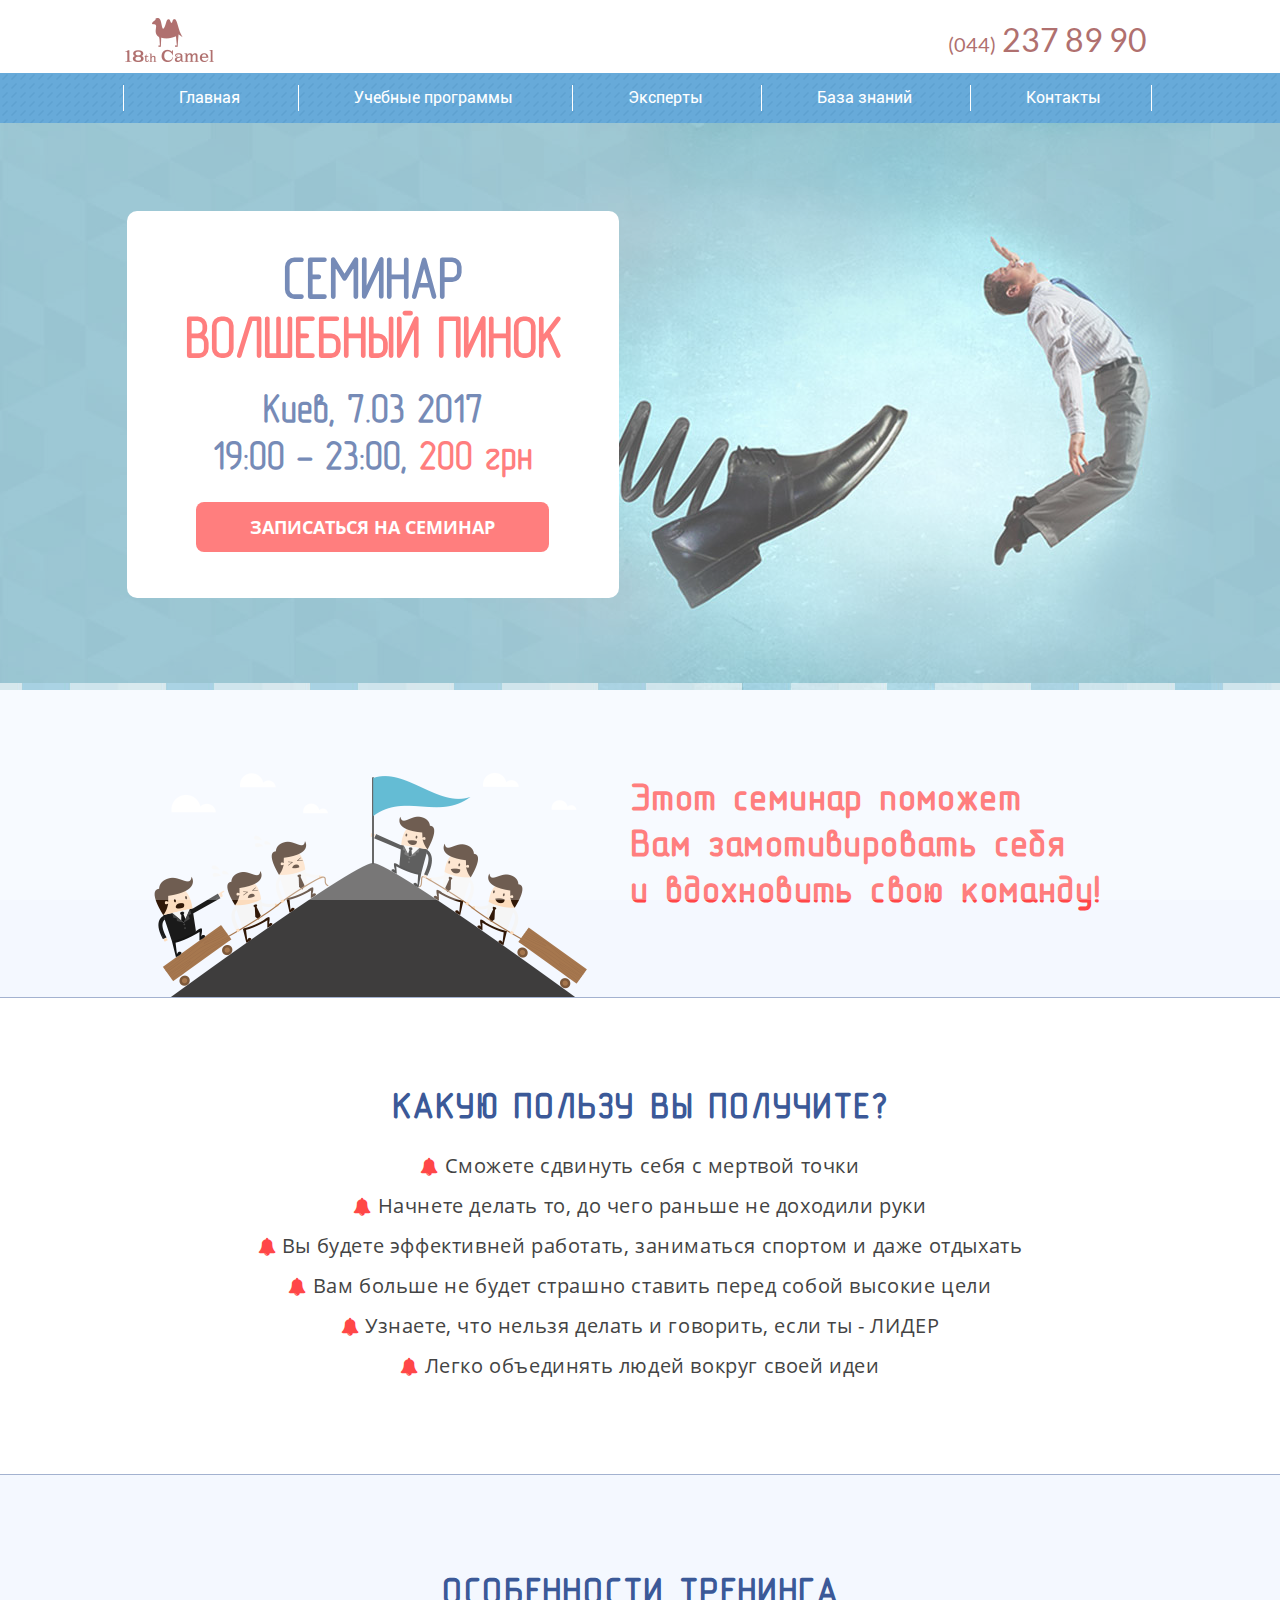
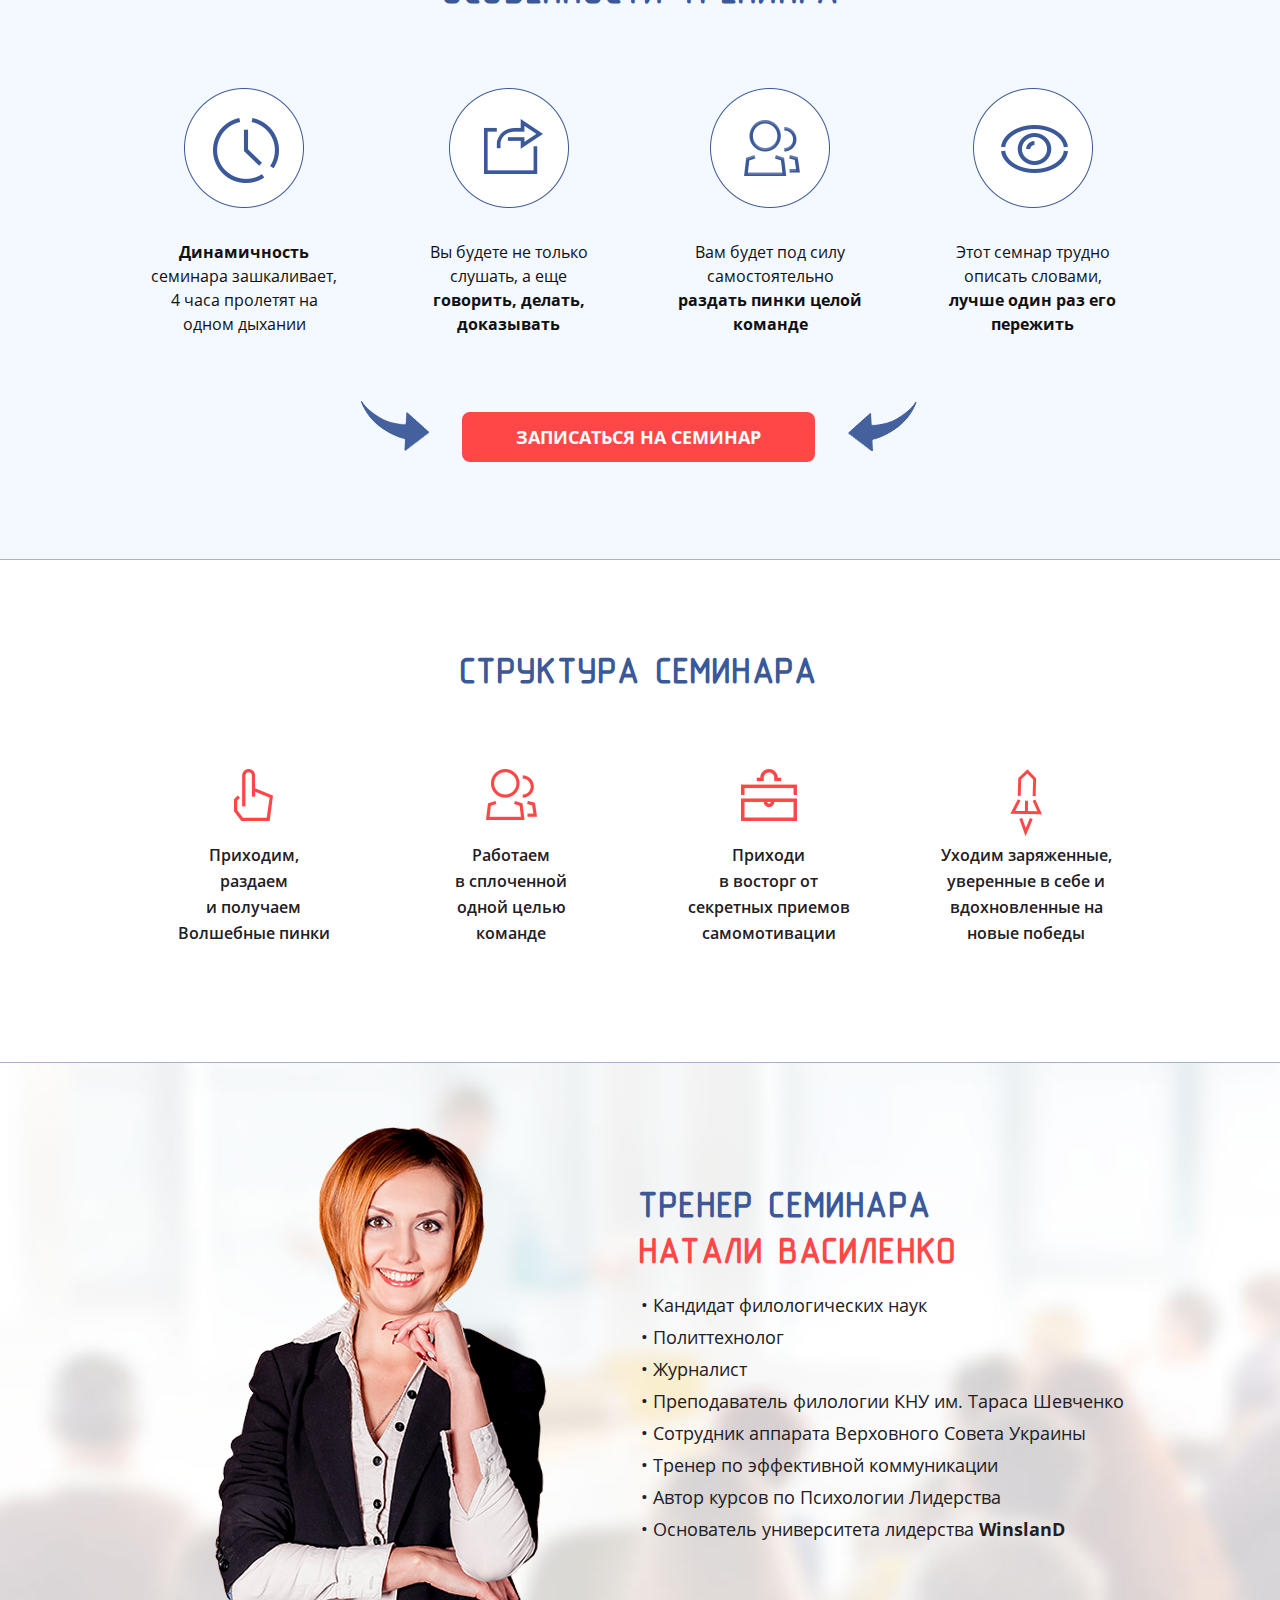
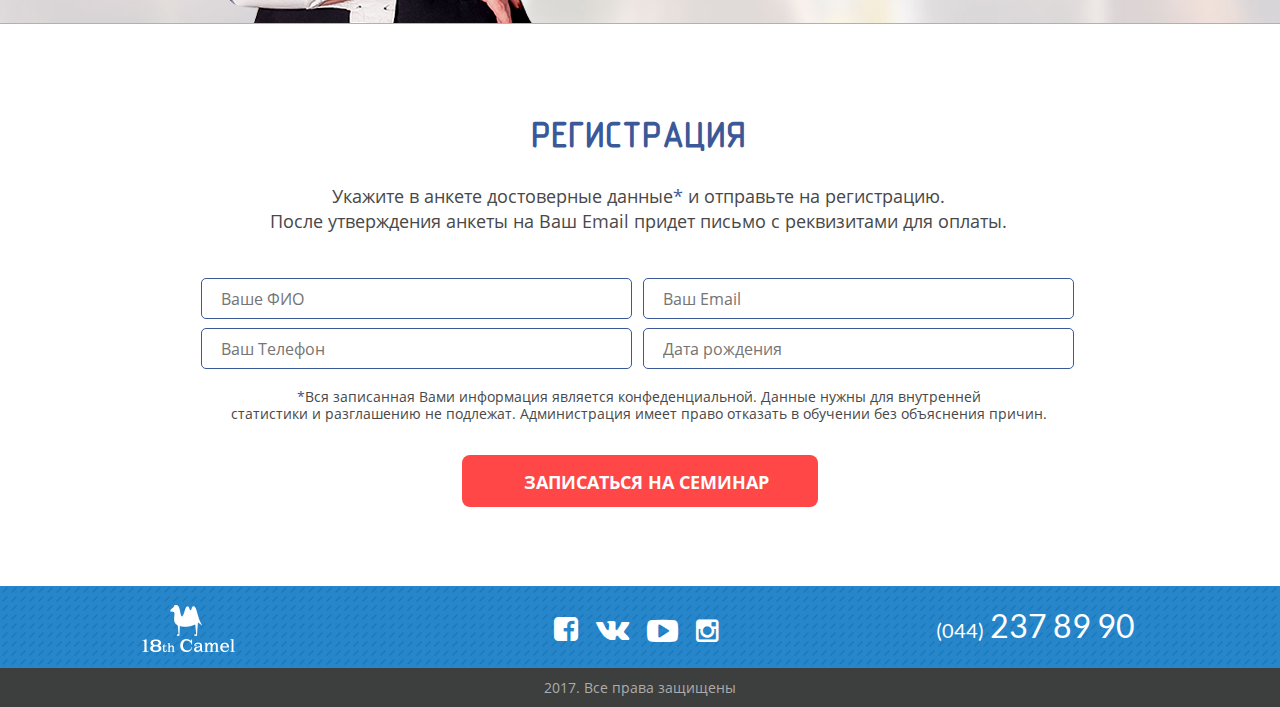
<file: index.html>
<!DOCTYPE html>
<html>
<head>
	<meta charset="utf-8" />
	<title>Заголовок</title>
	<meta http-equiv="X-UA-Compatible" content="IE=edge" />
	<meta name="viewport" content="width=device-width, initial-scale=1.0" />
	<link rel="shortcut icon" href="favicon.png" />
	<link rel="stylesheet" href="libs/bootstrap/bootstrap-grid.min.css" />
	<link rel="stylesheet" href="libs/font-awesome/css/font-awesome.min.css" />
	<link rel="stylesheet" href="libs/linea/styles.css" />
	<link rel="stylesheet" href="libs/magnific-popup/magnific-popup.css" />
	<link rel="stylesheet" href="libs/animate/animate.min.css" />
	<link rel="stylesheet" href="css/fonts.css" />
	<link rel="stylesheet" href="css/main.css" />
	<link rel="stylesheet" href="css/media.css" />
</head>
<body>
	
	<div class="loader">
		<div class="loader_inner"></div>
	</div>

	<header id="head">

		<div class="col-xs-2"><div class="row">
			<div class="logo"><a href="#"><img src="img/logo.png" alt="logo"></a></div>
		</div>
	</div>
	<div class="col-xs-10">
		<div class="row">
			<div class="phone"><span>(044)</span> 237 89 90</div>
		</div>
	</div>
</header>
<!-- header-end -->

<!-- section-navigation -->
<div class="hidden-xs col-sm-12">
	<div class="row">
		<section class="navigation">
			<nav class="main-nav">
				<ul>
					<li><a href="#head">Главная</a></li>
					<li><a href="#section1">Учебные программы</a></li>
					<li><a href="#section2">Эксперты</a></li>
					<li><a href="#section3">База знаний</a></li>
					<li><a href="#section4">Контакты</a></li>
				</ul>

			</nav>
		</section>
	</div>
</div>

<button class="toggle_mnu hidden-sm hidden-md hidden-lg">
	<span class="sandwich">
		<span class="sw-topper"></span>
		<span class="sw-bottom"></span>
		<span class="sw-footer"></span>
	</span>
</button>

<nav class="main-nav main-mnu hidden-mnu hidden-sm hidden-md hidden-lg">

	<ul>
		<li><a href="#head">Главная</a></li>
					<li><a href="#section1">Учебные программы</a></li>
					<li><a href="#section2">Эксперты</a></li>
					<li><a href="#section3">База знаний</a></li>
					<li><a href="#section4">Контакты</a></li>
	</ul>
</nav>

<!-- section-navigation-end -->

<!-- section-poster -->
<div class="col-xs-12 clearfix">
	<div class="row">
		<section class="poster">
			<div class="poster-wrap">
				<div class="col-xs-12">
					<div class="row">
						<div class="poster-item">
							<h1>Семинар <br/><span>Волшебный пинок</span></h1>
							<p>Киев, 7.03 2017</p>
							<p>19:00 - 23:00, <span>200 грн</span></p>
							<div class="btn"><a href="#section4" class="poster-btn">Записаться на семинар</a></div>

						</div>
					</div>
				</div>
			</div>
		</section>
	</div>
</div>
<!-- section-poster-end -->

<!-- section-team-motivate -->

<div class="col-xs-12">
	<div class="row">
		<section class="team-motivate">
			<div class="col-xs-12 col-sm-6">
				<div class="row">
					<div class="motivate-img">
						<img src="img/team.png" alt="team">
					</div>

				</div>
			</div>
			<div class="col-xs-12 col-sm-6">
				<div class="row">
					<div class="motivate-text">Этот семинар поможет <br/>Вам замотивировать себя<br/> и вдохновить свою команду!</div>
				</div>
			</div>
		</section>
	</div>
</div>

<!-- section-team-motivate-end -->

<!-- section-benefits -->

<div class="col-xs-12">
	<div class="row">
		<section id="section3" class="benefits">
			<h2>Какую пользу вы получите?</h2>
			<p><span><i class="fa fa-bell" aria-hidden="true"></i> </span>Сможете сдвинуть себя с мертвой точки</p>
			<p><span><i class="fa fa-bell" aria-hidden="true"></i> </span>Начнете делать то, до чего раньше не доходили руки</p>
			<p><span><i class="fa fa-bell" aria-hidden="true"></i> </span>Вы будете эффективней работать, заниматься спортом и даже отдыхать</p>
			<p><span><i class="fa fa-bell" aria-hidden="true"></i> </span>Вам больше не будет страшно ставить перед собой высокие цели</p>
			<p><span><i class="fa fa-bell" aria-hidden="true"></i> </span>Узнаете, что нельзя делать и говорить, если ты - ЛИДЕР</p>
			<p><span><i class="fa fa-bell" aria-hidden="true"></i> </span>Легко объединять людей вокруг своей идеи</p>
		</section>
	</div>
</div>
<!-- section-benefits-end -->

<!-- section-features -->

<div class="col-xs-12">
	<div class="row">
		<section id="section1" class="features">
			<h2>Особенности тренинга</h2>
			<div class="features-wrap">
				<div class="col-xs-12 col-sm-3">

					<div class="feature-item item1">
						<div class="feature-img img-feature1"></div>
						<div class="feature-descr"><span>Динамичность </span>семинара зашкаливает, 4 часа пролетят на одном дыхании</div>
					</div>


				</div>

				<div class="col-xs-12 col-sm-3">

					<div class="feature-item item2">
						<div class="feature-img img-feature2"></div>
						<div class="feature-descr">Вы будете не только слушать, а еще <span>говорить, делать, доказывать</span></div>
					</div>

					
				</div>

				<div class="col-xs-12 col-sm-3">
					
					<div class="feature-item item3">
						<div class="feature-img img-feature3"></div>
						<div class="feature-descr">Вам будет под силу самостоятельно <span>раздать пинки целой команде</span></div>
					</div>

					
				</div>

				<div class="col-xs-12 col-sm-3">

					<div class="feature-item item4">
						<div class="feature-img img-feature4"></div>
						<div class="feature-descr">Этот семнар трудно описать словами, <span>лучше один раз его пережить</span></div>
					</div>

					
				</div>
			</div>
			<div class="btn"><div class="arrow prev"></div>
			<a href="#section4" class="feature-btn poster-btn">Записаться на семинар</a>
			<div class="arrow next"></div>
		</div>
	</section>
</div>
</div>
<!-- section-features-end -->

<!-- section-structure -->

<div class="col-xs-12">
	<div class="row">
		<section class="structure">
			<h2>Структура семинара</h2>
			<div class="structure-wrap">

				<div class="col-xs-6 col-sm-3">
				<div class="row">
					<div class="structure-item">
						<div class="structure-img"></div>
						<div class="structure-descr"><p>Приходим, <br/>раздаем<br/> и получаем Волшебные пинки</p></div>
					</div>
				</div>
					
				</div>

				<div class="col-xs-6 col-sm-3">
				<div class="row">
					<div class="structure-item">
						<div class="structure-img2"></div>
						<div class="structure-descr"><p>Работаем <br/> в сплоченной<br/> одной целью команде</p></div>
					</div>
				</div>
					
				</div>

				<div class="col-xs-6 col-sm-3">
				<div class="row">
					<div class="structure-item">
						<div class="structure-img3"></div>
						<div class="structure-descr"><p>Приходи<br/> в восторг от секретных приемов самомотивации</p></div>
					</div>
				</div>
					
				</div>

				<div class="col-xs-6 col-sm-3">
				<div class="row">
					<div class="structure-item">
						<div class="structure-img4"></div>
						<div class="structure-descr"><p>Уходим заряженные, уверенные в себе и вдохновленные на новые победы</p></div>
					</div>
				</div>
					
				</div>
			</div>
		</section>
	</div>
</div>

<!-- section-structure-end -->

<!-- section-coach -->

<div class="col-xs-12">
	<div class="row">
		<section id="section2" class="coach">
				<div class="coach-wrap">
					<div class="hidden-xs col-sm-6">
						<div class="coach-img"><img src="img/coach.png" alt="coach"></div>
					</div>
					<div class="col-xs-12 col-sm-6">
					
						<h2>Тренер семинара <br/><span>Натали Василенко</span></h2>
						<ul>
							<li>• Кандидат филологических наук</li>
							<li>• Политтехнолог</li>
							<li>• Журналист</li>
							<li>• Преподаватель филологии КНУ им. Тараса Шевченко</li>
							<li>• Сотрудник аппарата Верховного Совета Украины</li>
							<li>• Тренер по эффективной коммуникации</li>
							<li>• Автор курсов по Психологии Лидерства</li>
							<li>• Основатель университета лидерства <span>WinslanD</span></li>
						</ul>
						
					</div>
				</div>	
		</section>
	</div>
</div>

<!-- section-coach-end -->


<!-- section-registration -->
<div class="col-xs-12">
	<div class="row">
		<sectiion id="section4" class="registration">
		<h2>Регистрация</h2>
		<p>Укажите в анкете достоверные данные<span>* </span>и отправьте на регистрацию.</p>
		<p>После утверждения анкеты на Ваш Email придет письмо с реквизитами для оплаты.</p>
		<div class="registration-wrap">
			<form action="mail.php"  method="post" id="callback_form">
				<!-- Hidden Required Fields -->
			<input type="hidden" name="project_name" value="Волшебный пинок">
			<input type="hidden" name="admin_email" value="admin@18camel.com">
			<input type="hidden" name="form_subject" value="Регистрация с сайта">

				<div class="col-xs-12 col-sm-6">
					<div class="row">
						<input required="required" name="name" class="name" placeholder="Ваше ФИО" id="user_name" title="Введите Имя и Фамилию" pattern="^[a-zA-ZА-Яа-яЁёіІїЇ\s]{3,45}" type="text">
					</div>
				</div>
				<div class="col-xs-12 col-sm-6">
					<div class="row">
						<input required="required" name="email" class="email"  placeholder="Ваш Email" id="user_email" title="email" pattern="\S+@[a-z.]+" type="email">
					</div>
				</div>
				<div class="col-xs-12 col-sm-6">
					<div class="row">
						<input required="required" name="user_phone" class="user-phone" placeholder="Ваш Телефон" id="user_phone" title="Телефон в международном формате +380хххххххxx" pattern="^[+]\d{12}$" type="text">
					</div>
				</div>
				<div class="col-xs-12 col-sm-6">
					<div class="row">
					<input required="required" name="birthday" class="birthday" placeholder="Дата pождения" id="user_birthday" title="Введите дату  дд.мм.гггг" pattern="^\d{2}.\d{2}.\d{4}$" type="text">
					</div>
				</div>
				<p class="p-form"><span>*</span>Вся записанная Вами информация является конфеденциальной. Данные нужны для внутренней <br/>статистики и разглашению не подлежат. Администрация имеет право отказать в обучении без объяснения причин.</p>
				<input type="submit" class="btn-feedback" value="Записаться на семинар" />
			</form>
		</div>
		</sectiion>
	</div>
</div>
<!-- section-registration-end -->


<footer>
<div class="col-xs-12">
	<div class="row">
		<div class="footer-top">
			<div class="footer-top-wrap">
				<div class="col-xs-12 col-sm-4">
				<div class="row">
					<div class="logo-bottom"><a href="#"><img src="img/logo-bottom.png" alt="logo"></a></div>
				</div>
			</div>
			<div class="col-xs-12 col-sm-4">
				<div class="row">
					<div class="social">
						<div class="fb social-item"><a href="#"><i class="fa fa-facebook-square" aria-hidden="true"></i></a></div>
						<div class="vk social-item"><a href="#"><i class="fa fa-vk" aria-hidden="true"></i></a></div>
						<div class="yt social-item"><a href="#"><i class="fa fa-youtube-play" aria-hidden="true"></i></a></div>
						<div class="ig social-item"><a href="#"><i class="fa fa-instagram" aria-hidden="true"></i></a></div>
					</div>
				</div>
			</div>
			<div class="col-xs-12 col-sm-4">
				<div class="row">
					<div class="phone"><span>(044)</span> 237 89 90</div>
				</div>
			</div>
			</div>
		</div>
	</div>
</div>
<div class="col-xs-12">
	<div class="row">
		<div class="footer-bottom-copy">2017. Все права защищены</div>
	</div>
</div>
</footer>

<div class="hidden"></div>
	<!--[if lt IE 9]>
	<script src="libs/html5shiv/es5-shim.min.js"></script>
	<script src="libs/html5shiv/html5shiv.min.js"></script>
	<script src="libs/html5shiv/html5shiv-printshiv.min.js"></script>
	<script src="libs/respond/respond.min.js"></script>
	<![endif]-->
	<script src="libs/jquery/jquery-2.1.3.min.js"></script>
	<script src="libs/parallax/parallax.min.js"></script>
	<script src="libs/magnific-popup/jquery.magnific-popup.min.js"></script>
	<script src="libs/mixitup/mixitup.min.js"></script>
	<script src="libs/pagescroll2id/PageScroll2id.min.js"></script>
	<script src="libs/waypoints/waypoints.min.js"></script>
	<script src="libs/animate/animate-css.js"></script>
	<script src="libs/jqBootstrapValidation/jqBootstrapValidation.js"></script>
	<script src="js/common.js"></script>
	<!-- Yandex.Metrika counter --><!-- /Yandex.Metrika counter -->
	<!-- Google Analytics counter --><!-- /Google Analytics counter -->
</body>
</html>
</file>
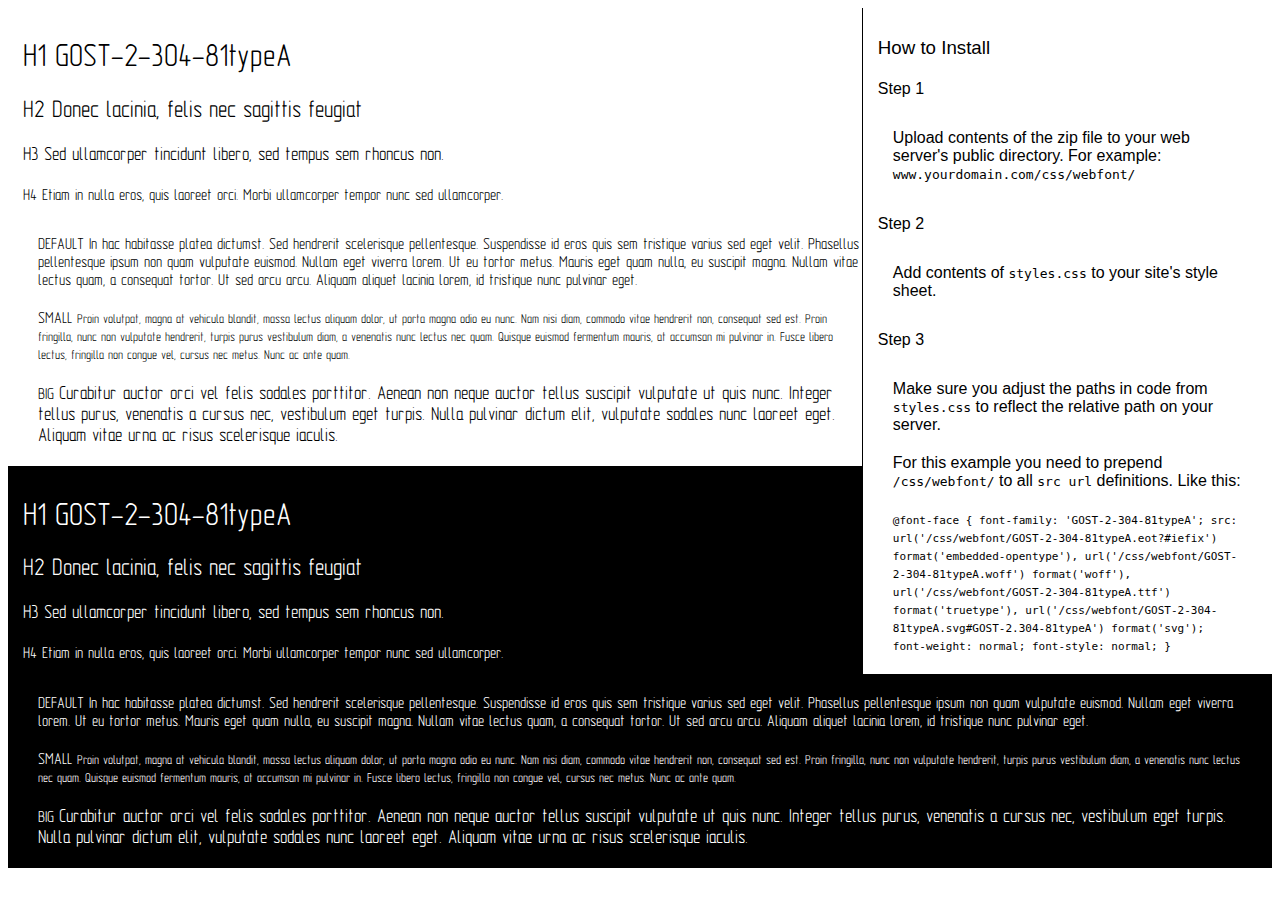
<file: fonts/GOST-2-304-81typeA/preview.html>
<!DOCTYPE html>
<html>
<head>
<title>
GOST-2-304-81typeA
 - Web font preview
</title>
<style type='text/css'>

@font-face {
  font-family: 'GOST-2-304-81typeA';
  src: url('GOST-2-304-81typeA.eot?#iefix') format('embedded-opentype'),  url('GOST-2-304-81typeA.woff') format('woff'), url('GOST-2-304-81typeA.ttf')  format('truetype'), url('GOST-2-304-81typeA.svg#GOST-2.304-81typeA') format('svg');
  font-weight: normal;
  font-style: normal;
}

body { font-family: 'GOST-2-304-81typeA' !important; }
h1, h2, h3, h4 { font-weight: normal; }
.reg { color:black; background:white; }
.inverse { color:white; background:black; }
div { padding: 10px 15px; }
.right { background:white; width:30%; float: right; font-family: sans-serif; border: 1px solid black; border-width: 0 0 1px 1px;}
</style>
</head>
<body>
<div class='right'>
<h3>How to Install</h3>
<h4>Step 1</h4>
<div>
Upload contents of the zip file to your web server's public directory. For example:
<code>www.yourdomain.com/css/webfont/</code>
</div>
<h4>Step 2</h4>
<div>
Add contents of
<code>styles.css</code>
to your site's style sheet.
</div>
<h4>Step 3</h4>
<div>
Make sure you adjust the paths in code from
<code>styles.css</code>
to reflect the relative path on your server.
</div>
<div>
For this example you need to prepend
<code>/css/webfont/</code>
to all
<code>src url</code>
definitions. Like this:
</div>
<div>
<code style='font-size:11px;'>@font-face {
  font-family: 'GOST-2-304-81typeA';
  src: url('/css/webfont/GOST-2-304-81typeA.eot?#iefix') format('embedded-opentype'),  url('/css/webfont/GOST-2-304-81typeA.woff') format('woff'), url('/css/webfont/GOST-2-304-81typeA.ttf')  format('truetype'), url('/css/webfont/GOST-2-304-81typeA.svg#GOST-2.304-81typeA') format('svg');
  font-weight: normal;
  font-style: normal;
}</code>
</div>
</div>
<div class='reg'>
<h1>
H1
GOST-2-304-81typeA
</h1>
<h2>
H2
Donec lacinia, felis nec sagittis feugiat
</h2>
<h3>
H3
Sed ullamcorper tincidunt libero, sed tempus sem rhoncus non.
</h3>
<h4>
H4
Etiam in nulla eros, quis laoreet orci. Morbi ullamcorper tempor nunc sed ullamcorper.
</h4>
<div>
DEFAULT
In hac habitasse platea dictumst. Sed hendrerit scelerisque pellentesque. Suspendisse id eros quis sem tristique varius sed eget velit. Phasellus pellentesque ipsum non quam vulputate euismod. Nullam eget viverra lorem. Ut eu tortor metus. Mauris eget quam nulla, eu suscipit magna. Nullam vitae lectus quam, a consequat tortor. Ut sed arcu arcu. Aliquam aliquet lacinia lorem, id tristique nunc pulvinar eget.
</div>
<div>
SMALL
<small>
Proin volutpat, magna at vehicula blandit, massa lectus aliquam dolor, ut porta magna odio eu nunc. Nam nisi diam, commodo vitae hendrerit non, consequat sed est. Proin fringilla, nunc non vulputate hendrerit, turpis purus vestibulum diam, a venenatis nunc lectus nec quam. Quisque euismod fermentum mauris, at accumsan mi pulvinar in. Fusce libero lectus, fringilla non congue vel, cursus nec metus. Nunc ac ante quam.
</small>
</div>
<div>
BIG
<big>
Curabitur auctor orci vel felis sodales porttitor. Aenean non neque auctor tellus suscipit vulputate ut quis nunc. Integer tellus purus, venenatis a cursus nec, vestibulum eget turpis. Nulla pulvinar dictum elit, vulputate sodales nunc laoreet eget. Aliquam vitae urna ac risus scelerisque iaculis.
</big>
</div>

</div>
<div class='inverse'>
<h1>
H1
GOST-2-304-81typeA
</h1>
<h2>
H2
Donec lacinia, felis nec sagittis feugiat
</h2>
<h3>
H3
Sed ullamcorper tincidunt libero, sed tempus sem rhoncus non.
</h3>
<h4>
H4
Etiam in nulla eros, quis laoreet orci. Morbi ullamcorper tempor nunc sed ullamcorper.
</h4>
<div>
DEFAULT
In hac habitasse platea dictumst. Sed hendrerit scelerisque pellentesque. Suspendisse id eros quis sem tristique varius sed eget velit. Phasellus pellentesque ipsum non quam vulputate euismod. Nullam eget viverra lorem. Ut eu tortor metus. Mauris eget quam nulla, eu suscipit magna. Nullam vitae lectus quam, a consequat tortor. Ut sed arcu arcu. Aliquam aliquet lacinia lorem, id tristique nunc pulvinar eget.
</div>
<div>
SMALL
<small>
Proin volutpat, magna at vehicula blandit, massa lectus aliquam dolor, ut porta magna odio eu nunc. Nam nisi diam, commodo vitae hendrerit non, consequat sed est. Proin fringilla, nunc non vulputate hendrerit, turpis purus vestibulum diam, a venenatis nunc lectus nec quam. Quisque euismod fermentum mauris, at accumsan mi pulvinar in. Fusce libero lectus, fringilla non congue vel, cursus nec metus. Nunc ac ante quam.
</small>
</div>
<div>
BIG
<big>
Curabitur auctor orci vel felis sodales porttitor. Aenean non neque auctor tellus suscipit vulputate ut quis nunc. Integer tellus purus, venenatis a cursus nec, vestibulum eget turpis. Nulla pulvinar dictum elit, vulputate sodales nunc laoreet eget. Aliquam vitae urna ac risus scelerisque iaculis.
</big>
</div>

</div>
</body>
</html>
</file>
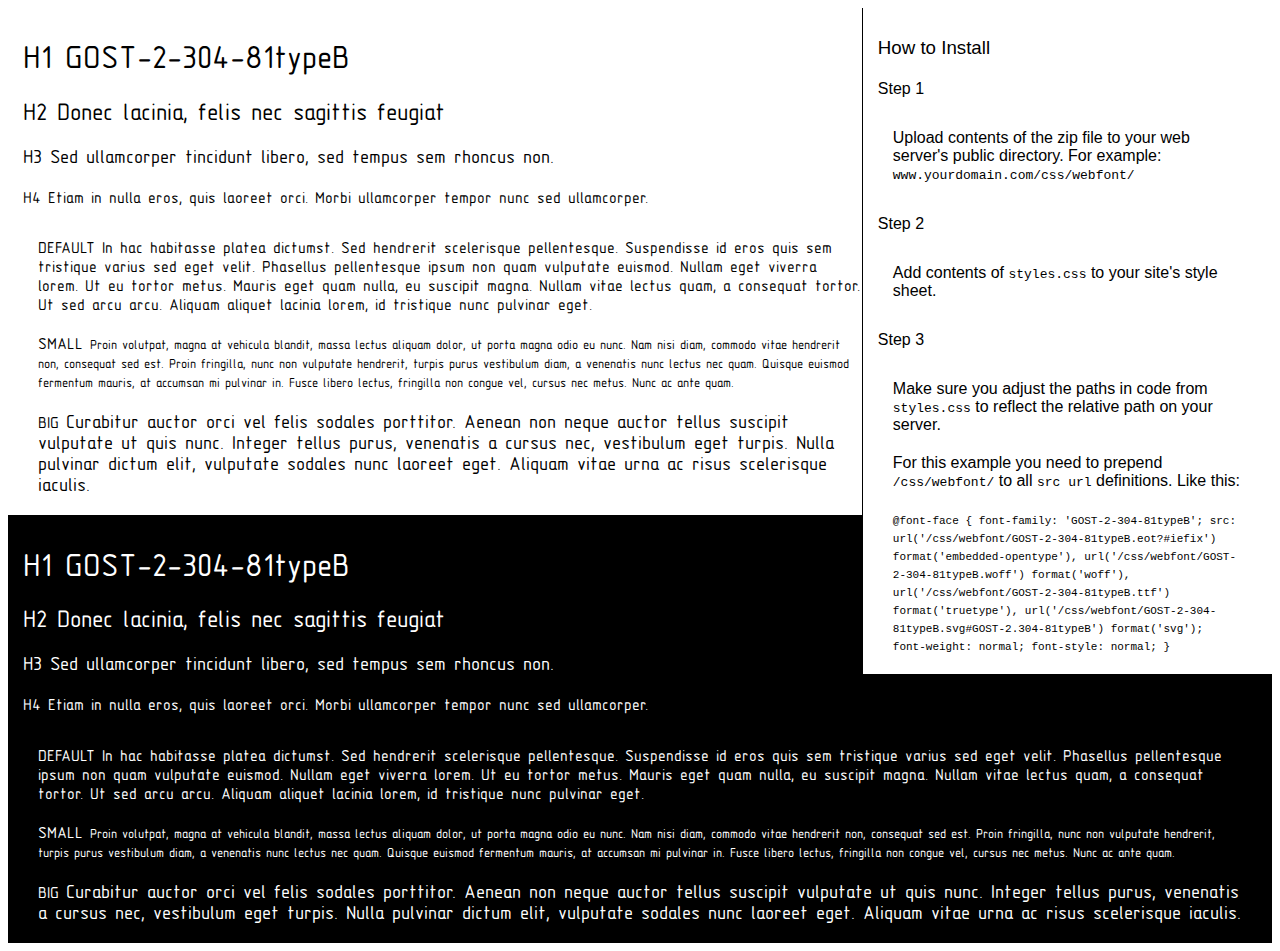
<file: fonts/GOST-2-304-81typeB/preview.html>
<!DOCTYPE html>
<html>
<head>
<title>
GOST-2-304-81typeB
 - Web font preview
</title>
<style type='text/css'>

@font-face {
  font-family: 'GOST-2-304-81typeB';
  src: url('GOST-2-304-81typeB.eot?#iefix') format('embedded-opentype'),  url('GOST-2-304-81typeB.woff') format('woff'), url('GOST-2-304-81typeB.ttf')  format('truetype'), url('GOST-2-304-81typeB.svg#GOST-2.304-81typeB') format('svg');
  font-weight: normal;
  font-style: normal;
}

body { font-family: 'GOST-2-304-81typeB' !important; }
h1, h2, h3, h4 { font-weight: normal; }
.reg { color:black; background:white; }
.inverse { color:white; background:black; }
div { padding: 10px 15px; }
.right { background:white; width:30%; float: right; font-family: sans-serif; border: 1px solid black; border-width: 0 0 1px 1px;}
</style>
</head>
<body>
<div class='right'>
<h3>How to Install</h3>
<h4>Step 1</h4>
<div>
Upload contents of the zip file to your web server's public directory. For example:
<code>www.yourdomain.com/css/webfont/</code>
</div>
<h4>Step 2</h4>
<div>
Add contents of
<code>styles.css</code>
to your site's style sheet.
</div>
<h4>Step 3</h4>
<div>
Make sure you adjust the paths in code from
<code>styles.css</code>
to reflect the relative path on your server.
</div>
<div>
For this example you need to prepend
<code>/css/webfont/</code>
to all
<code>src url</code>
definitions. Like this:
</div>
<div>
<code style='font-size:11px;'>@font-face {
  font-family: 'GOST-2-304-81typeB';
  src: url('/css/webfont/GOST-2-304-81typeB.eot?#iefix') format('embedded-opentype'),  url('/css/webfont/GOST-2-304-81typeB.woff') format('woff'), url('/css/webfont/GOST-2-304-81typeB.ttf')  format('truetype'), url('/css/webfont/GOST-2-304-81typeB.svg#GOST-2.304-81typeB') format('svg');
  font-weight: normal;
  font-style: normal;
}</code>
</div>
</div>
<div class='reg'>
<h1>
H1
GOST-2-304-81typeB
</h1>
<h2>
H2
Donec lacinia, felis nec sagittis feugiat
</h2>
<h3>
H3
Sed ullamcorper tincidunt libero, sed tempus sem rhoncus non.
</h3>
<h4>
H4
Etiam in nulla eros, quis laoreet orci. Morbi ullamcorper tempor nunc sed ullamcorper.
</h4>
<div>
DEFAULT
In hac habitasse platea dictumst. Sed hendrerit scelerisque pellentesque. Suspendisse id eros quis sem tristique varius sed eget velit. Phasellus pellentesque ipsum non quam vulputate euismod. Nullam eget viverra lorem. Ut eu tortor metus. Mauris eget quam nulla, eu suscipit magna. Nullam vitae lectus quam, a consequat tortor. Ut sed arcu arcu. Aliquam aliquet lacinia lorem, id tristique nunc pulvinar eget.
</div>
<div>
SMALL
<small>
Proin volutpat, magna at vehicula blandit, massa lectus aliquam dolor, ut porta magna odio eu nunc. Nam nisi diam, commodo vitae hendrerit non, consequat sed est. Proin fringilla, nunc non vulputate hendrerit, turpis purus vestibulum diam, a venenatis nunc lectus nec quam. Quisque euismod fermentum mauris, at accumsan mi pulvinar in. Fusce libero lectus, fringilla non congue vel, cursus nec metus. Nunc ac ante quam.
</small>
</div>
<div>
BIG
<big>
Curabitur auctor orci vel felis sodales porttitor. Aenean non neque auctor tellus suscipit vulputate ut quis nunc. Integer tellus purus, venenatis a cursus nec, vestibulum eget turpis. Nulla pulvinar dictum elit, vulputate sodales nunc laoreet eget. Aliquam vitae urna ac risus scelerisque iaculis.
</big>
</div>

</div>
<div class='inverse'>
<h1>
H1
GOST-2-304-81typeB
</h1>
<h2>
H2
Donec lacinia, felis nec sagittis feugiat
</h2>
<h3>
H3
Sed ullamcorper tincidunt libero, sed tempus sem rhoncus non.
</h3>
<h4>
H4
Etiam in nulla eros, quis laoreet orci. Morbi ullamcorper tempor nunc sed ullamcorper.
</h4>
<div>
DEFAULT
In hac habitasse platea dictumst. Sed hendrerit scelerisque pellentesque. Suspendisse id eros quis sem tristique varius sed eget velit. Phasellus pellentesque ipsum non quam vulputate euismod. Nullam eget viverra lorem. Ut eu tortor metus. Mauris eget quam nulla, eu suscipit magna. Nullam vitae lectus quam, a consequat tortor. Ut sed arcu arcu. Aliquam aliquet lacinia lorem, id tristique nunc pulvinar eget.
</div>
<div>
SMALL
<small>
Proin volutpat, magna at vehicula blandit, massa lectus aliquam dolor, ut porta magna odio eu nunc. Nam nisi diam, commodo vitae hendrerit non, consequat sed est. Proin fringilla, nunc non vulputate hendrerit, turpis purus vestibulum diam, a venenatis nunc lectus nec quam. Quisque euismod fermentum mauris, at accumsan mi pulvinar in. Fusce libero lectus, fringilla non congue vel, cursus nec metus. Nunc ac ante quam.
</small>
</div>
<div>
BIG
<big>
Curabitur auctor orci vel felis sodales porttitor. Aenean non neque auctor tellus suscipit vulputate ut quis nunc. Integer tellus purus, venenatis a cursus nec, vestibulum eget turpis. Nulla pulvinar dictum elit, vulputate sodales nunc laoreet eget. Aliquam vitae urna ac risus scelerisque iaculis.
</big>
</div>

</div>
</body>
</html>
</file>
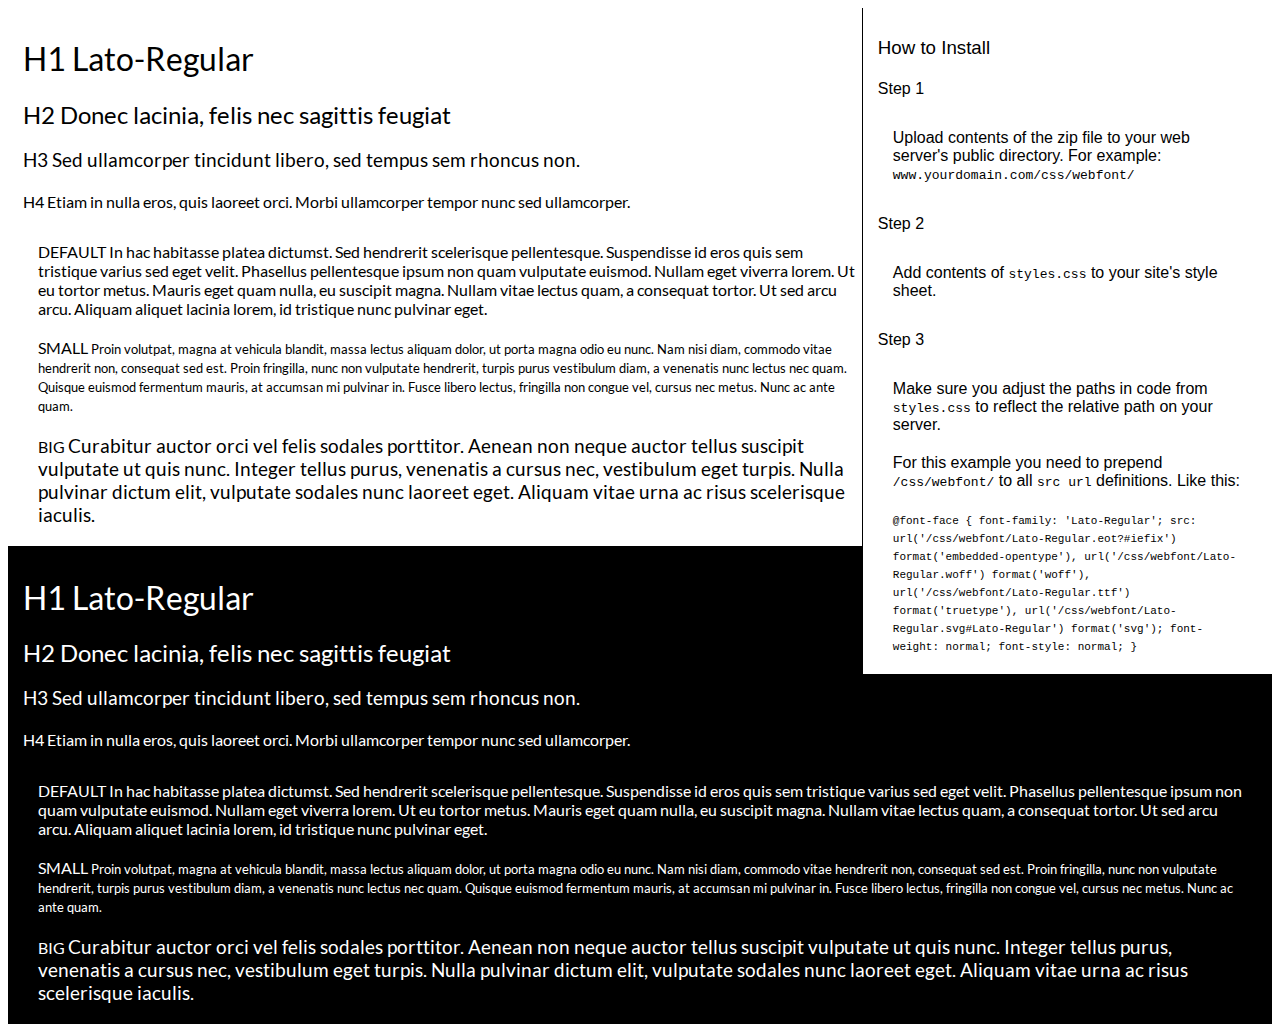
<file: fonts/Lato-Regular/preview.html>
<!DOCTYPE html>
<html>
<head>
<title>
Lato-Regular
 - Web font preview
</title>
<style type='text/css'>

@font-face {
  font-family: 'Lato-Regular';
  src: url('Lato-Regular.eot?#iefix') format('embedded-opentype'),  url('Lato-Regular.woff') format('woff'), url('Lato-Regular.ttf')  format('truetype'), url('Lato-Regular.svg#Lato-Regular') format('svg');
  font-weight: normal;
  font-style: normal;
}

body { font-family: 'Lato-Regular' !important; }
h1, h2, h3, h4 { font-weight: normal; }
.reg { color:black; background:white; }
.inverse { color:white; background:black; }
div { padding: 10px 15px; }
.right { background:white; width:30%; float: right; font-family: sans-serif; border: 1px solid black; border-width: 0 0 1px 1px;}
</style>
</head>
<body>
<div class='right'>
<h3>How to Install</h3>
<h4>Step 1</h4>
<div>
Upload contents of the zip file to your web server's public directory. For example:
<code>www.yourdomain.com/css/webfont/</code>
</div>
<h4>Step 2</h4>
<div>
Add contents of
<code>styles.css</code>
to your site's style sheet.
</div>
<h4>Step 3</h4>
<div>
Make sure you adjust the paths in code from
<code>styles.css</code>
to reflect the relative path on your server.
</div>
<div>
For this example you need to prepend
<code>/css/webfont/</code>
to all
<code>src url</code>
definitions. Like this:
</div>
<div>
<code style='font-size:11px;'>@font-face {
  font-family: 'Lato-Regular';
  src: url('/css/webfont/Lato-Regular.eot?#iefix') format('embedded-opentype'),  url('/css/webfont/Lato-Regular.woff') format('woff'), url('/css/webfont/Lato-Regular.ttf')  format('truetype'), url('/css/webfont/Lato-Regular.svg#Lato-Regular') format('svg');
  font-weight: normal;
  font-style: normal;
}</code>
</div>
</div>
<div class='reg'>
<h1>
H1
Lato-Regular
</h1>
<h2>
H2
Donec lacinia, felis nec sagittis feugiat
</h2>
<h3>
H3
Sed ullamcorper tincidunt libero, sed tempus sem rhoncus non.
</h3>
<h4>
H4
Etiam in nulla eros, quis laoreet orci. Morbi ullamcorper tempor nunc sed ullamcorper.
</h4>
<div>
DEFAULT
In hac habitasse platea dictumst. Sed hendrerit scelerisque pellentesque. Suspendisse id eros quis sem tristique varius sed eget velit. Phasellus pellentesque ipsum non quam vulputate euismod. Nullam eget viverra lorem. Ut eu tortor metus. Mauris eget quam nulla, eu suscipit magna. Nullam vitae lectus quam, a consequat tortor. Ut sed arcu arcu. Aliquam aliquet lacinia lorem, id tristique nunc pulvinar eget.
</div>
<div>
SMALL
<small>
Proin volutpat, magna at vehicula blandit, massa lectus aliquam dolor, ut porta magna odio eu nunc. Nam nisi diam, commodo vitae hendrerit non, consequat sed est. Proin fringilla, nunc non vulputate hendrerit, turpis purus vestibulum diam, a venenatis nunc lectus nec quam. Quisque euismod fermentum mauris, at accumsan mi pulvinar in. Fusce libero lectus, fringilla non congue vel, cursus nec metus. Nunc ac ante quam.
</small>
</div>
<div>
BIG
<big>
Curabitur auctor orci vel felis sodales porttitor. Aenean non neque auctor tellus suscipit vulputate ut quis nunc. Integer tellus purus, venenatis a cursus nec, vestibulum eget turpis. Nulla pulvinar dictum elit, vulputate sodales nunc laoreet eget. Aliquam vitae urna ac risus scelerisque iaculis.
</big>
</div>

</div>
<div class='inverse'>
<h1>
H1
Lato-Regular
</h1>
<h2>
H2
Donec lacinia, felis nec sagittis feugiat
</h2>
<h3>
H3
Sed ullamcorper tincidunt libero, sed tempus sem rhoncus non.
</h3>
<h4>
H4
Etiam in nulla eros, quis laoreet orci. Morbi ullamcorper tempor nunc sed ullamcorper.
</h4>
<div>
DEFAULT
In hac habitasse platea dictumst. Sed hendrerit scelerisque pellentesque. Suspendisse id eros quis sem tristique varius sed eget velit. Phasellus pellentesque ipsum non quam vulputate euismod. Nullam eget viverra lorem. Ut eu tortor metus. Mauris eget quam nulla, eu suscipit magna. Nullam vitae lectus quam, a consequat tortor. Ut sed arcu arcu. Aliquam aliquet lacinia lorem, id tristique nunc pulvinar eget.
</div>
<div>
SMALL
<small>
Proin volutpat, magna at vehicula blandit, massa lectus aliquam dolor, ut porta magna odio eu nunc. Nam nisi diam, commodo vitae hendrerit non, consequat sed est. Proin fringilla, nunc non vulputate hendrerit, turpis purus vestibulum diam, a venenatis nunc lectus nec quam. Quisque euismod fermentum mauris, at accumsan mi pulvinar in. Fusce libero lectus, fringilla non congue vel, cursus nec metus. Nunc ac ante quam.
</small>
</div>
<div>
BIG
<big>
Curabitur auctor orci vel felis sodales porttitor. Aenean non neque auctor tellus suscipit vulputate ut quis nunc. Integer tellus purus, venenatis a cursus nec, vestibulum eget turpis. Nulla pulvinar dictum elit, vulputate sodales nunc laoreet eget. Aliquam vitae urna ac risus scelerisque iaculis.
</big>
</div>

</div>
</body>
</html>
</file>
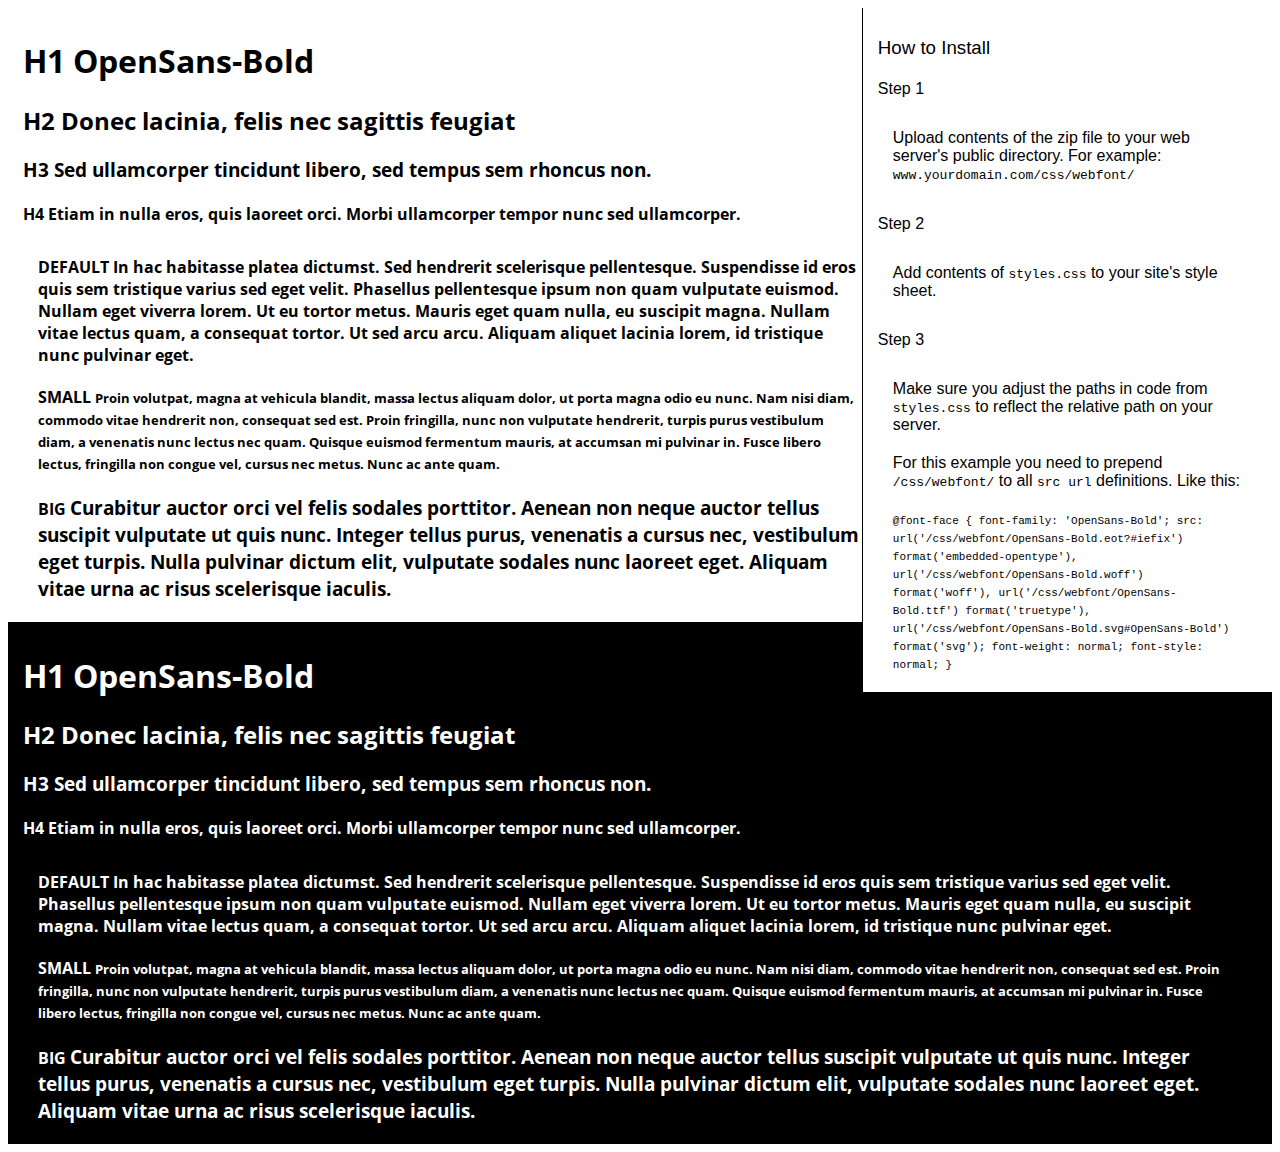
<file: fonts/OpenSans-Bold/preview.html>
<!DOCTYPE html>
<html>
<head>
<title>
OpenSans-Bold
 - Web font preview
</title>
<style type='text/css'>

@font-face {
  font-family: 'OpenSans-Bold';
  src: url('OpenSans-Bold.eot?#iefix') format('embedded-opentype'),  url('OpenSans-Bold.woff') format('woff'), url('OpenSans-Bold.ttf')  format('truetype'), url('OpenSans-Bold.svg#OpenSans-Bold') format('svg');
  font-weight: normal;
  font-style: normal;
}

body { font-family: 'OpenSans-Bold' !important; }
h1, h2, h3, h4 { font-weight: normal; }
.reg { color:black; background:white; }
.inverse { color:white; background:black; }
div { padding: 10px 15px; }
.right { background:white; width:30%; float: right; font-family: sans-serif; border: 1px solid black; border-width: 0 0 1px 1px;}
</style>
</head>
<body>
<div class='right'>
<h3>How to Install</h3>
<h4>Step 1</h4>
<div>
Upload contents of the zip file to your web server's public directory. For example:
<code>www.yourdomain.com/css/webfont/</code>
</div>
<h4>Step 2</h4>
<div>
Add contents of
<code>styles.css</code>
to your site's style sheet.
</div>
<h4>Step 3</h4>
<div>
Make sure you adjust the paths in code from
<code>styles.css</code>
to reflect the relative path on your server.
</div>
<div>
For this example you need to prepend
<code>/css/webfont/</code>
to all
<code>src url</code>
definitions. Like this:
</div>
<div>
<code style='font-size:11px;'>@font-face {
  font-family: 'OpenSans-Bold';
  src: url('/css/webfont/OpenSans-Bold.eot?#iefix') format('embedded-opentype'),  url('/css/webfont/OpenSans-Bold.woff') format('woff'), url('/css/webfont/OpenSans-Bold.ttf')  format('truetype'), url('/css/webfont/OpenSans-Bold.svg#OpenSans-Bold') format('svg');
  font-weight: normal;
  font-style: normal;
}</code>
</div>
</div>
<div class='reg'>
<h1>
H1
OpenSans-Bold
</h1>
<h2>
H2
Donec lacinia, felis nec sagittis feugiat
</h2>
<h3>
H3
Sed ullamcorper tincidunt libero, sed tempus sem rhoncus non.
</h3>
<h4>
H4
Etiam in nulla eros, quis laoreet orci. Morbi ullamcorper tempor nunc sed ullamcorper.
</h4>
<div>
DEFAULT
In hac habitasse platea dictumst. Sed hendrerit scelerisque pellentesque. Suspendisse id eros quis sem tristique varius sed eget velit. Phasellus pellentesque ipsum non quam vulputate euismod. Nullam eget viverra lorem. Ut eu tortor metus. Mauris eget quam nulla, eu suscipit magna. Nullam vitae lectus quam, a consequat tortor. Ut sed arcu arcu. Aliquam aliquet lacinia lorem, id tristique nunc pulvinar eget.
</div>
<div>
SMALL
<small>
Proin volutpat, magna at vehicula blandit, massa lectus aliquam dolor, ut porta magna odio eu nunc. Nam nisi diam, commodo vitae hendrerit non, consequat sed est. Proin fringilla, nunc non vulputate hendrerit, turpis purus vestibulum diam, a venenatis nunc lectus nec quam. Quisque euismod fermentum mauris, at accumsan mi pulvinar in. Fusce libero lectus, fringilla non congue vel, cursus nec metus. Nunc ac ante quam.
</small>
</div>
<div>
BIG
<big>
Curabitur auctor orci vel felis sodales porttitor. Aenean non neque auctor tellus suscipit vulputate ut quis nunc. Integer tellus purus, venenatis a cursus nec, vestibulum eget turpis. Nulla pulvinar dictum elit, vulputate sodales nunc laoreet eget. Aliquam vitae urna ac risus scelerisque iaculis.
</big>
</div>

</div>
<div class='inverse'>
<h1>
H1
OpenSans-Bold
</h1>
<h2>
H2
Donec lacinia, felis nec sagittis feugiat
</h2>
<h3>
H3
Sed ullamcorper tincidunt libero, sed tempus sem rhoncus non.
</h3>
<h4>
H4
Etiam in nulla eros, quis laoreet orci. Morbi ullamcorper tempor nunc sed ullamcorper.
</h4>
<div>
DEFAULT
In hac habitasse platea dictumst. Sed hendrerit scelerisque pellentesque. Suspendisse id eros quis sem tristique varius sed eget velit. Phasellus pellentesque ipsum non quam vulputate euismod. Nullam eget viverra lorem. Ut eu tortor metus. Mauris eget quam nulla, eu suscipit magna. Nullam vitae lectus quam, a consequat tortor. Ut sed arcu arcu. Aliquam aliquet lacinia lorem, id tristique nunc pulvinar eget.
</div>
<div>
SMALL
<small>
Proin volutpat, magna at vehicula blandit, massa lectus aliquam dolor, ut porta magna odio eu nunc. Nam nisi diam, commodo vitae hendrerit non, consequat sed est. Proin fringilla, nunc non vulputate hendrerit, turpis purus vestibulum diam, a venenatis nunc lectus nec quam. Quisque euismod fermentum mauris, at accumsan mi pulvinar in. Fusce libero lectus, fringilla non congue vel, cursus nec metus. Nunc ac ante quam.
</small>
</div>
<div>
BIG
<big>
Curabitur auctor orci vel felis sodales porttitor. Aenean non neque auctor tellus suscipit vulputate ut quis nunc. Integer tellus purus, venenatis a cursus nec, vestibulum eget turpis. Nulla pulvinar dictum elit, vulputate sodales nunc laoreet eget. Aliquam vitae urna ac risus scelerisque iaculis.
</big>
</div>

</div>
</body>
</html>
</file>
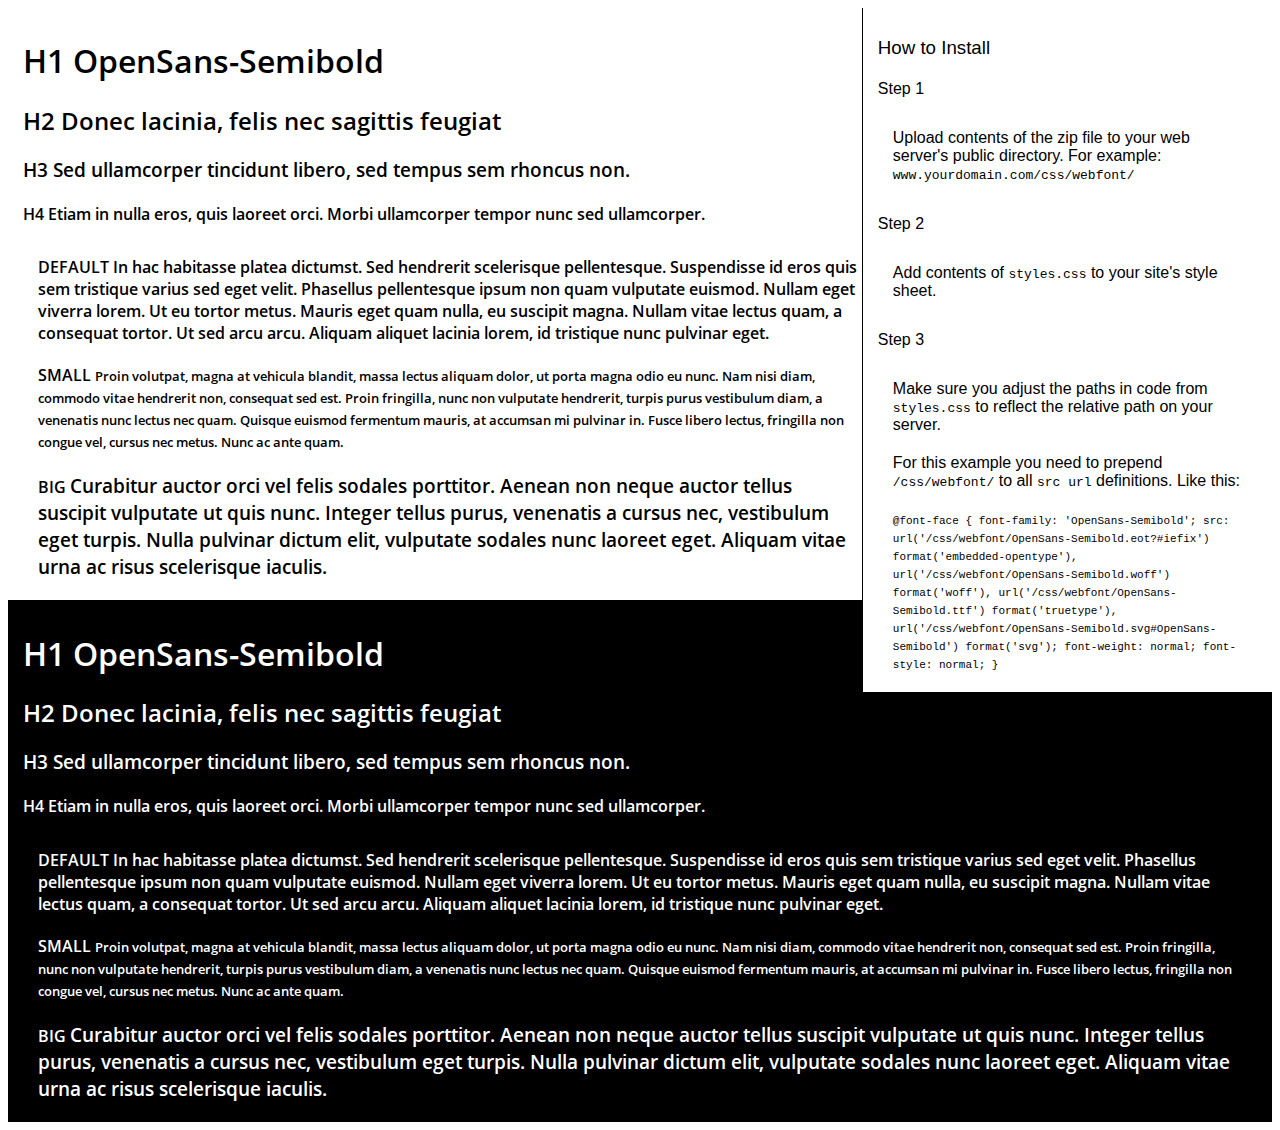
<file: fonts/OpenSans-Semibold/preview.html>
<!DOCTYPE html>
<html>
<head>
<title>
OpenSans-Semibold
 - Web font preview
</title>
<style type='text/css'>

@font-face {
  font-family: 'OpenSans-Semibold';
  src: url('OpenSans-Semibold.eot?#iefix') format('embedded-opentype'),  url('OpenSans-Semibold.woff') format('woff'), url('OpenSans-Semibold.ttf')  format('truetype'), url('OpenSans-Semibold.svg#OpenSans-Semibold') format('svg');
  font-weight: normal;
  font-style: normal;
}

body { font-family: 'OpenSans-Semibold' !important; }
h1, h2, h3, h4 { font-weight: normal; }
.reg { color:black; background:white; }
.inverse { color:white; background:black; }
div { padding: 10px 15px; }
.right { background:white; width:30%; float: right; font-family: sans-serif; border: 1px solid black; border-width: 0 0 1px 1px;}
</style>
</head>
<body>
<div class='right'>
<h3>How to Install</h3>
<h4>Step 1</h4>
<div>
Upload contents of the zip file to your web server's public directory. For example:
<code>www.yourdomain.com/css/webfont/</code>
</div>
<h4>Step 2</h4>
<div>
Add contents of
<code>styles.css</code>
to your site's style sheet.
</div>
<h4>Step 3</h4>
<div>
Make sure you adjust the paths in code from
<code>styles.css</code>
to reflect the relative path on your server.
</div>
<div>
For this example you need to prepend
<code>/css/webfont/</code>
to all
<code>src url</code>
definitions. Like this:
</div>
<div>
<code style='font-size:11px;'>@font-face {
  font-family: 'OpenSans-Semibold';
  src: url('/css/webfont/OpenSans-Semibold.eot?#iefix') format('embedded-opentype'),  url('/css/webfont/OpenSans-Semibold.woff') format('woff'), url('/css/webfont/OpenSans-Semibold.ttf')  format('truetype'), url('/css/webfont/OpenSans-Semibold.svg#OpenSans-Semibold') format('svg');
  font-weight: normal;
  font-style: normal;
}</code>
</div>
</div>
<div class='reg'>
<h1>
H1
OpenSans-Semibold
</h1>
<h2>
H2
Donec lacinia, felis nec sagittis feugiat
</h2>
<h3>
H3
Sed ullamcorper tincidunt libero, sed tempus sem rhoncus non.
</h3>
<h4>
H4
Etiam in nulla eros, quis laoreet orci. Morbi ullamcorper tempor nunc sed ullamcorper.
</h4>
<div>
DEFAULT
In hac habitasse platea dictumst. Sed hendrerit scelerisque pellentesque. Suspendisse id eros quis sem tristique varius sed eget velit. Phasellus pellentesque ipsum non quam vulputate euismod. Nullam eget viverra lorem. Ut eu tortor metus. Mauris eget quam nulla, eu suscipit magna. Nullam vitae lectus quam, a consequat tortor. Ut sed arcu arcu. Aliquam aliquet lacinia lorem, id tristique nunc pulvinar eget.
</div>
<div>
SMALL
<small>
Proin volutpat, magna at vehicula blandit, massa lectus aliquam dolor, ut porta magna odio eu nunc. Nam nisi diam, commodo vitae hendrerit non, consequat sed est. Proin fringilla, nunc non vulputate hendrerit, turpis purus vestibulum diam, a venenatis nunc lectus nec quam. Quisque euismod fermentum mauris, at accumsan mi pulvinar in. Fusce libero lectus, fringilla non congue vel, cursus nec metus. Nunc ac ante quam.
</small>
</div>
<div>
BIG
<big>
Curabitur auctor orci vel felis sodales porttitor. Aenean non neque auctor tellus suscipit vulputate ut quis nunc. Integer tellus purus, venenatis a cursus nec, vestibulum eget turpis. Nulla pulvinar dictum elit, vulputate sodales nunc laoreet eget. Aliquam vitae urna ac risus scelerisque iaculis.
</big>
</div>

</div>
<div class='inverse'>
<h1>
H1
OpenSans-Semibold
</h1>
<h2>
H2
Donec lacinia, felis nec sagittis feugiat
</h2>
<h3>
H3
Sed ullamcorper tincidunt libero, sed tempus sem rhoncus non.
</h3>
<h4>
H4
Etiam in nulla eros, quis laoreet orci. Morbi ullamcorper tempor nunc sed ullamcorper.
</h4>
<div>
DEFAULT
In hac habitasse platea dictumst. Sed hendrerit scelerisque pellentesque. Suspendisse id eros quis sem tristique varius sed eget velit. Phasellus pellentesque ipsum non quam vulputate euismod. Nullam eget viverra lorem. Ut eu tortor metus. Mauris eget quam nulla, eu suscipit magna. Nullam vitae lectus quam, a consequat tortor. Ut sed arcu arcu. Aliquam aliquet lacinia lorem, id tristique nunc pulvinar eget.
</div>
<div>
SMALL
<small>
Proin volutpat, magna at vehicula blandit, massa lectus aliquam dolor, ut porta magna odio eu nunc. Nam nisi diam, commodo vitae hendrerit non, consequat sed est. Proin fringilla, nunc non vulputate hendrerit, turpis purus vestibulum diam, a venenatis nunc lectus nec quam. Quisque euismod fermentum mauris, at accumsan mi pulvinar in. Fusce libero lectus, fringilla non congue vel, cursus nec metus. Nunc ac ante quam.
</small>
</div>
<div>
BIG
<big>
Curabitur auctor orci vel felis sodales porttitor. Aenean non neque auctor tellus suscipit vulputate ut quis nunc. Integer tellus purus, venenatis a cursus nec, vestibulum eget turpis. Nulla pulvinar dictum elit, vulputate sodales nunc laoreet eget. Aliquam vitae urna ac risus scelerisque iaculis.
</big>
</div>

</div>
</body>
</html>
</file>
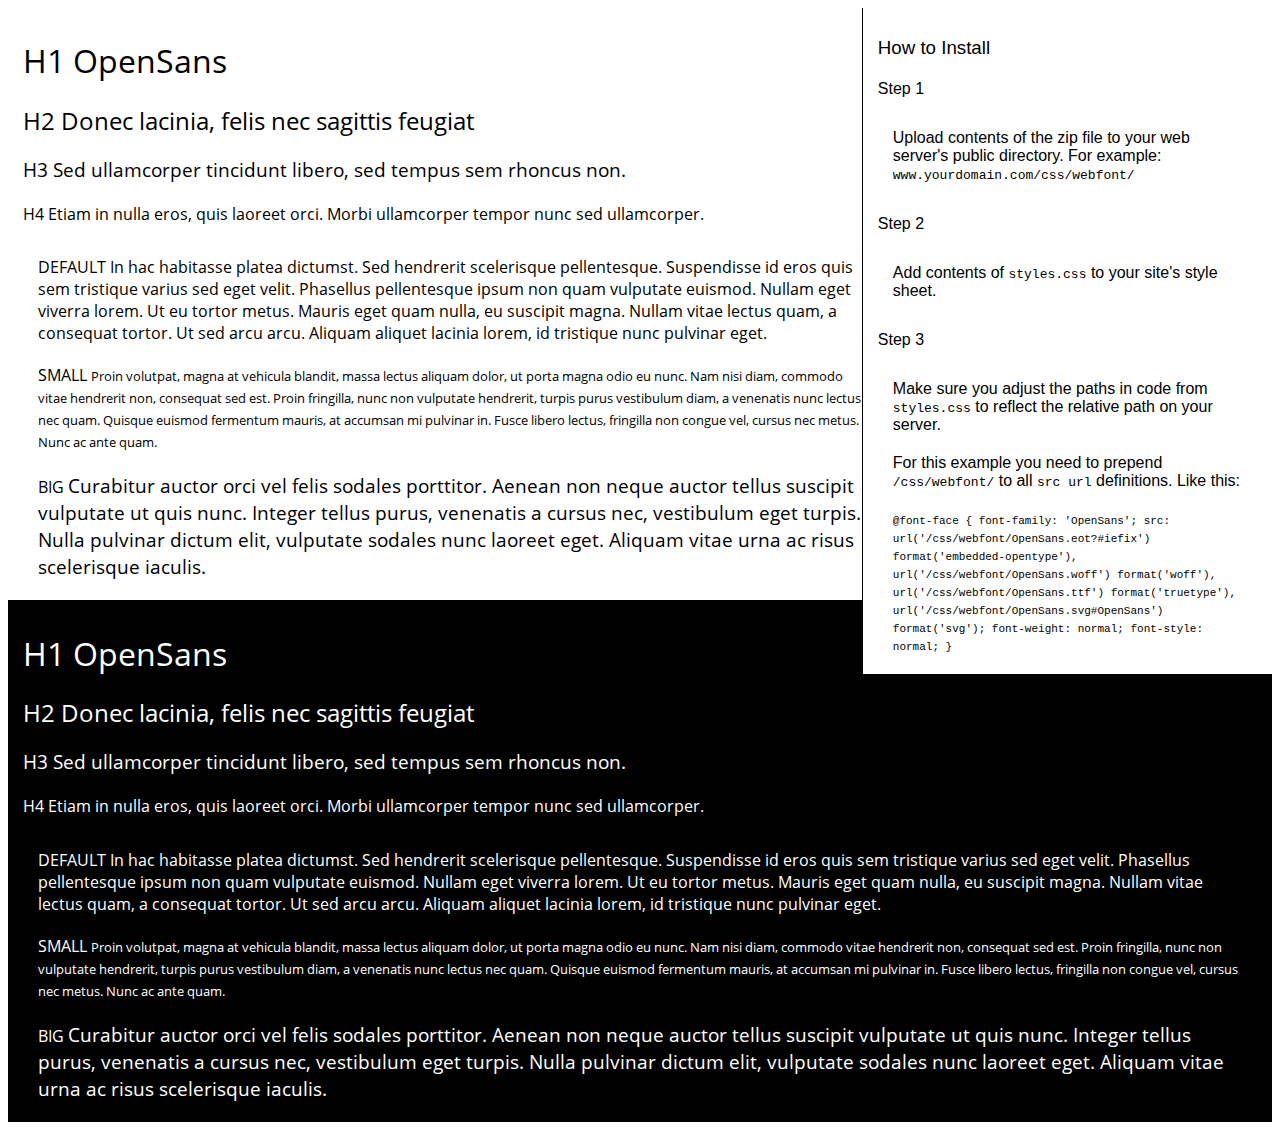
<file: fonts/OpenSans/preview.html>
<!DOCTYPE html>
<html>
<head>
<title>
OpenSans
 - Web font preview
</title>
<style type='text/css'>

@font-face {
  font-family: 'OpenSans';
  src: url('OpenSans.eot?#iefix') format('embedded-opentype'),  url('OpenSans.woff') format('woff'), url('OpenSans.ttf')  format('truetype'), url('OpenSans.svg#OpenSans') format('svg');
  font-weight: normal;
  font-style: normal;
}

body { font-family: 'OpenSans' !important; }
h1, h2, h3, h4 { font-weight: normal; }
.reg { color:black; background:white; }
.inverse { color:white; background:black; }
div { padding: 10px 15px; }
.right { background:white; width:30%; float: right; font-family: sans-serif; border: 1px solid black; border-width: 0 0 1px 1px;}
</style>
</head>
<body>
<div class='right'>
<h3>How to Install</h3>
<h4>Step 1</h4>
<div>
Upload contents of the zip file to your web server's public directory. For example:
<code>www.yourdomain.com/css/webfont/</code>
</div>
<h4>Step 2</h4>
<div>
Add contents of
<code>styles.css</code>
to your site's style sheet.
</div>
<h4>Step 3</h4>
<div>
Make sure you adjust the paths in code from
<code>styles.css</code>
to reflect the relative path on your server.
</div>
<div>
For this example you need to prepend
<code>/css/webfont/</code>
to all
<code>src url</code>
definitions. Like this:
</div>
<div>
<code style='font-size:11px;'>@font-face {
  font-family: 'OpenSans';
  src: url('/css/webfont/OpenSans.eot?#iefix') format('embedded-opentype'),  url('/css/webfont/OpenSans.woff') format('woff'), url('/css/webfont/OpenSans.ttf')  format('truetype'), url('/css/webfont/OpenSans.svg#OpenSans') format('svg');
  font-weight: normal;
  font-style: normal;
}</code>
</div>
</div>
<div class='reg'>
<h1>
H1
OpenSans
</h1>
<h2>
H2
Donec lacinia, felis nec sagittis feugiat
</h2>
<h3>
H3
Sed ullamcorper tincidunt libero, sed tempus sem rhoncus non.
</h3>
<h4>
H4
Etiam in nulla eros, quis laoreet orci. Morbi ullamcorper tempor nunc sed ullamcorper.
</h4>
<div>
DEFAULT
In hac habitasse platea dictumst. Sed hendrerit scelerisque pellentesque. Suspendisse id eros quis sem tristique varius sed eget velit. Phasellus pellentesque ipsum non quam vulputate euismod. Nullam eget viverra lorem. Ut eu tortor metus. Mauris eget quam nulla, eu suscipit magna. Nullam vitae lectus quam, a consequat tortor. Ut sed arcu arcu. Aliquam aliquet lacinia lorem, id tristique nunc pulvinar eget.
</div>
<div>
SMALL
<small>
Proin volutpat, magna at vehicula blandit, massa lectus aliquam dolor, ut porta magna odio eu nunc. Nam nisi diam, commodo vitae hendrerit non, consequat sed est. Proin fringilla, nunc non vulputate hendrerit, turpis purus vestibulum diam, a venenatis nunc lectus nec quam. Quisque euismod fermentum mauris, at accumsan mi pulvinar in. Fusce libero lectus, fringilla non congue vel, cursus nec metus. Nunc ac ante quam.
</small>
</div>
<div>
BIG
<big>
Curabitur auctor orci vel felis sodales porttitor. Aenean non neque auctor tellus suscipit vulputate ut quis nunc. Integer tellus purus, venenatis a cursus nec, vestibulum eget turpis. Nulla pulvinar dictum elit, vulputate sodales nunc laoreet eget. Aliquam vitae urna ac risus scelerisque iaculis.
</big>
</div>

</div>
<div class='inverse'>
<h1>
H1
OpenSans
</h1>
<h2>
H2
Donec lacinia, felis nec sagittis feugiat
</h2>
<h3>
H3
Sed ullamcorper tincidunt libero, sed tempus sem rhoncus non.
</h3>
<h4>
H4
Etiam in nulla eros, quis laoreet orci. Morbi ullamcorper tempor nunc sed ullamcorper.
</h4>
<div>
DEFAULT
In hac habitasse platea dictumst. Sed hendrerit scelerisque pellentesque. Suspendisse id eros quis sem tristique varius sed eget velit. Phasellus pellentesque ipsum non quam vulputate euismod. Nullam eget viverra lorem. Ut eu tortor metus. Mauris eget quam nulla, eu suscipit magna. Nullam vitae lectus quam, a consequat tortor. Ut sed arcu arcu. Aliquam aliquet lacinia lorem, id tristique nunc pulvinar eget.
</div>
<div>
SMALL
<small>
Proin volutpat, magna at vehicula blandit, massa lectus aliquam dolor, ut porta magna odio eu nunc. Nam nisi diam, commodo vitae hendrerit non, consequat sed est. Proin fringilla, nunc non vulputate hendrerit, turpis purus vestibulum diam, a venenatis nunc lectus nec quam. Quisque euismod fermentum mauris, at accumsan mi pulvinar in. Fusce libero lectus, fringilla non congue vel, cursus nec metus. Nunc ac ante quam.
</small>
</div>
<div>
BIG
<big>
Curabitur auctor orci vel felis sodales porttitor. Aenean non neque auctor tellus suscipit vulputate ut quis nunc. Integer tellus purus, venenatis a cursus nec, vestibulum eget turpis. Nulla pulvinar dictum elit, vulputate sodales nunc laoreet eget. Aliquam vitae urna ac risus scelerisque iaculis.
</big>
</div>

</div>
</body>
</html>
</file>
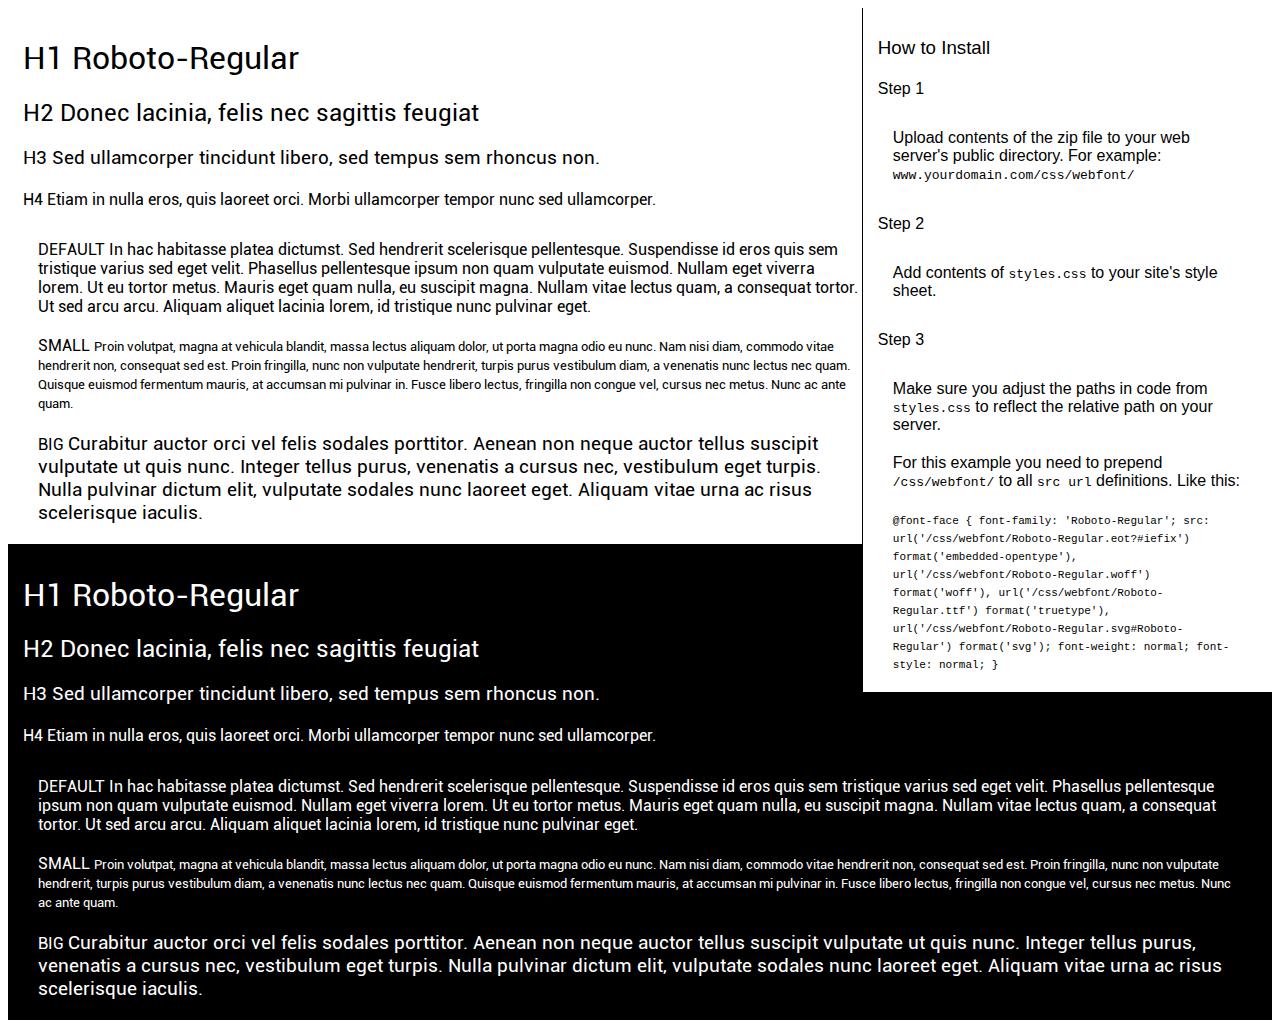
<file: fonts/Roboto-Regular/preview.html>
<!DOCTYPE html>
<html>
<head>
<title>
Roboto-Regular
 - Web font preview
</title>
<style type='text/css'>

@font-face {
  font-family: 'Roboto-Regular';
  src: url('Roboto-Regular.eot?#iefix') format('embedded-opentype'),  url('Roboto-Regular.woff') format('woff'), url('Roboto-Regular.ttf')  format('truetype'), url('Roboto-Regular.svg#Roboto-Regular') format('svg');
  font-weight: normal;
  font-style: normal;
}

body { font-family: 'Roboto-Regular' !important; }
h1, h2, h3, h4 { font-weight: normal; }
.reg { color:black; background:white; }
.inverse { color:white; background:black; }
div { padding: 10px 15px; }
.right { background:white; width:30%; float: right; font-family: sans-serif; border: 1px solid black; border-width: 0 0 1px 1px;}
</style>
</head>
<body>
<div class='right'>
<h3>How to Install</h3>
<h4>Step 1</h4>
<div>
Upload contents of the zip file to your web server's public directory. For example:
<code>www.yourdomain.com/css/webfont/</code>
</div>
<h4>Step 2</h4>
<div>
Add contents of
<code>styles.css</code>
to your site's style sheet.
</div>
<h4>Step 3</h4>
<div>
Make sure you adjust the paths in code from
<code>styles.css</code>
to reflect the relative path on your server.
</div>
<div>
For this example you need to prepend
<code>/css/webfont/</code>
to all
<code>src url</code>
definitions. Like this:
</div>
<div>
<code style='font-size:11px;'>@font-face {
  font-family: 'Roboto-Regular';
  src: url('/css/webfont/Roboto-Regular.eot?#iefix') format('embedded-opentype'),  url('/css/webfont/Roboto-Regular.woff') format('woff'), url('/css/webfont/Roboto-Regular.ttf')  format('truetype'), url('/css/webfont/Roboto-Regular.svg#Roboto-Regular') format('svg');
  font-weight: normal;
  font-style: normal;
}</code>
</div>
</div>
<div class='reg'>
<h1>
H1
Roboto-Regular
</h1>
<h2>
H2
Donec lacinia, felis nec sagittis feugiat
</h2>
<h3>
H3
Sed ullamcorper tincidunt libero, sed tempus sem rhoncus non.
</h3>
<h4>
H4
Etiam in nulla eros, quis laoreet orci. Morbi ullamcorper tempor nunc sed ullamcorper.
</h4>
<div>
DEFAULT
In hac habitasse platea dictumst. Sed hendrerit scelerisque pellentesque. Suspendisse id eros quis sem tristique varius sed eget velit. Phasellus pellentesque ipsum non quam vulputate euismod. Nullam eget viverra lorem. Ut eu tortor metus. Mauris eget quam nulla, eu suscipit magna. Nullam vitae lectus quam, a consequat tortor. Ut sed arcu arcu. Aliquam aliquet lacinia lorem, id tristique nunc pulvinar eget.
</div>
<div>
SMALL
<small>
Proin volutpat, magna at vehicula blandit, massa lectus aliquam dolor, ut porta magna odio eu nunc. Nam nisi diam, commodo vitae hendrerit non, consequat sed est. Proin fringilla, nunc non vulputate hendrerit, turpis purus vestibulum diam, a venenatis nunc lectus nec quam. Quisque euismod fermentum mauris, at accumsan mi pulvinar in. Fusce libero lectus, fringilla non congue vel, cursus nec metus. Nunc ac ante quam.
</small>
</div>
<div>
BIG
<big>
Curabitur auctor orci vel felis sodales porttitor. Aenean non neque auctor tellus suscipit vulputate ut quis nunc. Integer tellus purus, venenatis a cursus nec, vestibulum eget turpis. Nulla pulvinar dictum elit, vulputate sodales nunc laoreet eget. Aliquam vitae urna ac risus scelerisque iaculis.
</big>
</div>

</div>
<div class='inverse'>
<h1>
H1
Roboto-Regular
</h1>
<h2>
H2
Donec lacinia, felis nec sagittis feugiat
</h2>
<h3>
H3
Sed ullamcorper tincidunt libero, sed tempus sem rhoncus non.
</h3>
<h4>
H4
Etiam in nulla eros, quis laoreet orci. Morbi ullamcorper tempor nunc sed ullamcorper.
</h4>
<div>
DEFAULT
In hac habitasse platea dictumst. Sed hendrerit scelerisque pellentesque. Suspendisse id eros quis sem tristique varius sed eget velit. Phasellus pellentesque ipsum non quam vulputate euismod. Nullam eget viverra lorem. Ut eu tortor metus. Mauris eget quam nulla, eu suscipit magna. Nullam vitae lectus quam, a consequat tortor. Ut sed arcu arcu. Aliquam aliquet lacinia lorem, id tristique nunc pulvinar eget.
</div>
<div>
SMALL
<small>
Proin volutpat, magna at vehicula blandit, massa lectus aliquam dolor, ut porta magna odio eu nunc. Nam nisi diam, commodo vitae hendrerit non, consequat sed est. Proin fringilla, nunc non vulputate hendrerit, turpis purus vestibulum diam, a venenatis nunc lectus nec quam. Quisque euismod fermentum mauris, at accumsan mi pulvinar in. Fusce libero lectus, fringilla non congue vel, cursus nec metus. Nunc ac ante quam.
</small>
</div>
<div>
BIG
<big>
Curabitur auctor orci vel felis sodales porttitor. Aenean non neque auctor tellus suscipit vulputate ut quis nunc. Integer tellus purus, venenatis a cursus nec, vestibulum eget turpis. Nulla pulvinar dictum elit, vulputate sodales nunc laoreet eget. Aliquam vitae urna ac risus scelerisque iaculis.
</big>
</div>

</div>
</body>
</html>
</file>
<file: libs/linea/styles.css>
@charset "UTF-8";

@font-face {
  font-family: "linea-basic-10";
  src:url("fonts/linea-basic-10.eot");
  src:url("fonts/linea-basic-10.eot?#iefix") format("embedded-opentype"),
    url("fonts/linea-basic-10.woff") format("woff"),
    url("fonts/linea-basic-10.ttf") format("truetype"),
    url("fonts/linea-basic-10.svg#linea-basic-10") format("svg");
  font-weight: normal;
  font-style: normal;

}

[data-icon]:before {
  font-family: "linea-basic-10" !important;
  content: attr(data-icon);
  font-style: normal !important;
  font-weight: normal !important;
  font-variant: normal !important;
  text-transform: none !important;
  speak: none;
  line-height: 1;
  -webkit-font-smoothing: antialiased;
  -moz-osx-font-smoothing: grayscale;
}

[class^="icon-"]:before,
[class*=" icon-"]:before {
  font-family: "linea-basic-10" !important;
  font-style: normal !important;
  font-weight: normal !important;
  font-variant: normal !important;
  text-transform: none !important;
  speak: none;
  line-height: 1;
  -webkit-font-smoothing: antialiased;
  -moz-osx-font-smoothing: grayscale;
}

.icon-basic-accelerator:before {
  content: "a";
}
.icon-basic-alarm:before {
  content: "b";
}
.icon-basic-anchor:before {
  content: "c";
}
.icon-basic-anticlockwise:before {
  content: "d";
}
.icon-basic-archive:before {
  content: "e";
}
.icon-basic-archive-full:before {
  content: "f";
}
.icon-basic-ban:before {
  content: "g";
}
.icon-basic-battery-charge:before {
  content: "h";
}
.icon-basic-battery-empty:before {
  content: "i";
}
.icon-basic-battery-full:before {
  content: "j";
}
.icon-basic-battery-half:before {
  content: "k";
}
.icon-basic-bolt:before {
  content: "l";
}
.icon-basic-book:before {
  content: "m";
}
.icon-basic-book-pen:before {
  content: "n";
}
.icon-basic-book-pencil:before {
  content: "o";
}
.icon-basic-bookmark:before {
  content: "p";
}
.icon-basic-calculator:before {
  content: "q";
}
.icon-basic-calendar:before {
  content: "r";
}
.icon-basic-cards-diamonds:before {
  content: "s";
}
.icon-basic-cards-hearts:before {
  content: "t";
}
.icon-basic-case:before {
  content: "u";
}
.icon-basic-chronometer:before {
  content: "v";
}
.icon-basic-clessidre:before {
  content: "w";
}
.icon-basic-clock:before {
  content: "x";
}
.icon-basic-clockwise:before {
  content: "y";
}
.icon-basic-cloud:before {
  content: "z";
}
.icon-basic-clubs:before {
  content: "A";
}
.icon-basic-compass:before {
  content: "B";
}
.icon-basic-cup:before {
  content: "C";
}
.icon-basic-diamonds:before {
  content: "D";
}
.icon-basic-display:before {
  content: "E";
}
.icon-basic-download:before {
  content: "F";
}
.icon-basic-exclamation:before {
  content: "G";
}
.icon-basic-eye:before {
  content: "H";
}
.icon-basic-eye-closed:before {
  content: "I";
}
.icon-basic-female:before {
  content: "J";
}
.icon-basic-flag1:before {
  content: "K";
}
.icon-basic-flag2:before {
  content: "L";
}
.icon-basic-floppydisk:before {
  content: "M";
}
.icon-basic-folder:before {
  content: "N";
}
.icon-basic-folder-multiple:before {
  content: "O";
}
.icon-basic-gear:before {
  content: "P";
}
.icon-basic-geolocalize-01:before {
  content: "Q";
}
.icon-basic-geolocalize-05:before {
  content: "R";
}
.icon-basic-globe:before {
  content: "S";
}
.icon-basic-gunsight:before {
  content: "T";
}
.icon-basic-hammer:before {
  content: "U";
}
.icon-basic-headset:before {
  content: "V";
}
.icon-basic-heart:before {
  content: "W";
}
.icon-basic-heart-broken:before {
  content: "X";
}
.icon-basic-helm:before {
  content: "Y";
}
.icon-basic-home:before {
  content: "Z";
}
.icon-basic-info:before {
  content: "0";
}
.icon-basic-ipod:before {
  content: "1";
}
.icon-basic-joypad:before {
  content: "2";
}
.icon-basic-key:before {
  content: "3";
}
.icon-basic-keyboard:before {
  content: "4";
}
.icon-basic-laptop:before {
  content: "5";
}
.icon-basic-life-buoy:before {
  content: "6";
}
.icon-basic-lightbulb:before {
  content: "7";
}
.icon-basic-link:before {
  content: "8";
}
.icon-basic-lock:before {
  content: "9";
}
.icon-basic-lock-open:before {
  content: "!";
}
.icon-basic-magic-mouse:before {
  content: "\"";
}
.icon-basic-magnifier:before {
  content: "#";
}
.icon-basic-magnifier-minus:before {
  content: "$";
}
.icon-basic-magnifier-plus:before {
  content: "%";
}
.icon-basic-mail:before {
  content: "&";
}
.icon-basic-mail-multiple:before {
  content: "'";
}
.icon-basic-mail-open:before {
  content: "(";
}
.icon-basic-mail-open-text:before {
  content: ")";
}
.icon-basic-male:before {
  content: "*";
}
.icon-basic-map:before {
  content: "+";
}
.icon-basic-message:before {
  content: ",";
}
.icon-basic-message-multiple:before {
  content: "-";
}
.icon-basic-message-txt:before {
  content: ".";
}
.icon-basic-mixer2:before {
  content: "/";
}
.icon-basic-mouse:before {
  content: ":";
}
.icon-basic-notebook:before {
  content: ";";
}
.icon-basic-notebook-pen:before {
  content: "<";
}
.icon-basic-notebook-pencil:before {
  content: "=";
}
.icon-basic-paperplane:before {
  content: ">";
}
.icon-basic-pencil-ruler:before {
  content: "?";
}
.icon-basic-pencil-ruler-pen:before {
  content: "@";
}
.icon-basic-photo:before {
  content: "[";
}
.icon-basic-picture:before {
  content: "]";
}
.icon-basic-picture-multiple:before {
  content: "^";
}
.icon-basic-pin1:before {
  content: "_";
}
.icon-basic-pin2:before {
  content: "`";
}
.icon-basic-postcard:before {
  content: "{";
}
.icon-basic-postcard-multiple:before {
  content: "|";
}
.icon-basic-printer:before {
  content: "}";
}
.icon-basic-question:before {
  content: "~";
}
.icon-basic-rss:before {
  content: "\\";
}
.icon-basic-server:before {
  content: "\e000";
}
.icon-basic-server2:before {
  content: "\e001";
}
.icon-basic-server-cloud:before {
  content: "\e002";
}
.icon-basic-server-download:before {
  content: "\e003";
}
.icon-basic-server-upload:before {
  content: "\e004";
}
.icon-basic-settings:before {
  content: "\e005";
}
.icon-basic-share:before {
  content: "\e006";
}
.icon-basic-sheet:before {
  content: "\e007";
}
.icon-basic-sheet-multiple:before {
  content: "\e008";
}
.icon-basic-sheet-pen:before {
  content: "\e009";
}
.icon-basic-sheet-pencil:before {
  content: "\e00a";
}
.icon-basic-sheet-txt:before {
  content: "\e00b";
}
.icon-basic-signs:before {
  content: "\e00c";
}
.icon-basic-smartphone:before {
  content: "\e00d";
}
.icon-basic-spades:before {
  content: "\e00e";
}
.icon-basic-spread:before {
  content: "\e00f";
}
.icon-basic-spread-bookmark:before {
  content: "\e010";
}
.icon-basic-spread-text:before {
  content: "\e011";
}
.icon-basic-spread-text-bookmark:before {
  content: "\e012";
}
.icon-basic-star:before {
  content: "\e013";
}
.icon-basic-tablet:before {
  content: "\e014";
}
.icon-basic-target:before {
  content: "\e015";
}
.icon-basic-todo:before {
  content: "\e016";
}
.icon-basic-todo-pen:before {
  content: "\e017";
}
.icon-basic-todo-pencil:before {
  content: "\e018";
}
.icon-basic-todo-txt:before {
  content: "\e019";
}
.icon-basic-todolist-pen:before {
  content: "\e01a";
}
.icon-basic-todolist-pencil:before {
  content: "\e01b";
}
.icon-basic-trashcan:before {
  content: "\e01c";
}
.icon-basic-trashcan-full:before {
  content: "\e01d";
}
.icon-basic-trashcan-refresh:before {
  content: "\e01e";
}
.icon-basic-trashcan-remove:before {
  content: "\e01f";
}
.icon-basic-upload:before {
  content: "\e020";
}
.icon-basic-usb:before {
  content: "\e021";
}
.icon-basic-video:before {
  content: "\e022";
}
.icon-basic-watch:before {
  content: "\e023";
}
.icon-basic-webpage:before {
  content: "\e024";
}
.icon-basic-webpage-img-txt:before {
  content: "\e025";
}
.icon-basic-webpage-multiple:before {
  content: "\e026";
}
.icon-basic-webpage-txt:before {
  content: "\e027";
}
.icon-basic-world:before {
  content: "\e028";
}
</file>
<file: css/fonts.css>
@font-face {
  font-family: "Lato-Regular";
  font-style: normal;
  font-weight: normal;
  src: url("../fonts/Lato-Regular/Lato-Regular.eot?#iefix") format("embedded-opentype"), url("../fonts/Lato-Regular/Lato-Regular.woff") format("woff"), url("../fonts/Lato-Regular/Lato-Regular.ttf") format("truetype"); }
@font-face {
  font-family: "Roboto-Regular";
  font-style: normal;
  font-weight: normal;
  src: url("../fonts/Roboto-Regular/Roboto-Regular.eot?#iefix") format("embedded-opentype"), url("../fonts/Roboto-Regular/Roboto-Regular.woff") format("woff"), url("../fonts/Roboto-Regular/Roboto-Regular.ttf") format("truetype"); }
@font-face {
  font-family: "GOST-2-304-81typeA";
  font-style: normal;
  font-weight: normal;
  src: url("../fonts/GOST-2-304-81typeA/GOST-2-304-81typeA.eot?#iefix") format("embedded-opentype"), url("../fonts/GOST-2-304-81typeA/GOST-2-304-81typeA.woff") format("woff"), url("../fonts/GOST-2-304-81typeA/GOST-2-304-81typeA.ttf") format("truetype"); }
@font-face {
  font-family: "GOST-2-304-81typeB";
  font-style: normal;
  font-weight: normal;
  src: url("../fonts/GOST-2-304-81typeB/GOST-2-304-81typeB.eot?#iefix") format("embedded-opentype"), url("../fonts/GOST-2-304-81typeB/GOST-2-304-81typeB.woff") format("woff"), url("../fonts/GOST-2-304-81typeB/GOST-2-304-81typeB.ttf") format("truetype"); }
@font-face {
  font-family: "OpenSans-Bold";
  font-style: normal;
  font-weight: normal;
  src: url("../fonts/OpenSans-Bold/OpenSans-Bold.eot?#iefix") format("embedded-opentype"), url("../fonts/OpenSans-Bold/OpenSans-Bold.woff") format("woff"), url("../fonts/OpenSans-Bold/OpenSans-Bold.ttf") format("truetype"); }
@font-face {
  font-family: "OpenSans";
  font-style: normal;
  font-weight: normal;
  src: url("../fonts/OpenSans/OpenSans.eot?#iefix") format("embedded-opentype"), url("../fonts/OpenSans/OpenSans.woff") format("woff"), url("../fonts/OpenSans/OpenSans.ttf") format("truetype"); }
@font-face {
  font-family: "OpenSans-Semibold";
  font-style: normal;
  font-weight: normal;
  src: url("../fonts/OpenSans-Semibold/OpenSans-Semibold.eot?#iefix") format("embedded-opentype"), url("../fonts/OpenSans-Semibold/OpenSans-Semibold.woff") format("woff"), url("../fonts/OpenSans-Semibold/OpenSans-Semibold.ttf") format("truetype"); }

/*# sourceMappingURL=fonts.css.map */
</file>
<file: css/main.css>
body {
  font-weight: normal;
  font-size: 11px;
  min-width: 320px;
  line-height: 1.42857;
  -webkit-font-smoothing: antialised; }

a {
  color: #fff;
  text-decoration: none; }

h2 {
  font-family: "GOST-2-304-81typeB", sans-serif;
  font-size: 36px;
  color: #3b5998;
  text-transform: uppercase;
  text-align: center; }
  h2 span {
    color: #ff4747; }

body input:focus:required:invalid,
body textarea:focus:required:invalid {
  color: red; }

body input:required:valid,
body textarea:required:valid {
  color: green; }

.hidden {
  display: none; }

.loader {
  background: none repeat scroll 0 0 #fff;
  bottom: 0;
  height: 100%;
  left: 0;
  position: fixed;
  right: 0;
  top: 0;
  width: 100%;
  z-index: 9999; }
  .loader .loader_inner {
    background-image: url("../img/loading.gif");
    background-size: cover;
    background-repeat: no-repeat;
    background-position: center center;
    background-color: #fff;
    height: 60px;
    width: 60px;
    margin-top: -30px;
    margin-left: -30px;
    left: 50%;
    top: 50%;
    position: absolute; }

header {
  max-width: 1030px;
  margin: 0 auto;
  position: relative; }

.logo {
  margin-top: 18px;
  margin-bottom: 11px; }

.phone {
  float: right;
  font-size: 32px;
  color: #8e3331;
  font-family: "Lato-Regular", sans-serif;
  margin-top: 17px;
  margin-right: 8px; }
  .phone span {
    font-size: 20px; }

.navigation.stickytop {
  position: fixed;
  top: 0;
  width: 100%;
  z-index: 100; }

.navigation {
  background-image: url("../img/bg-top.png");
  background-repeat: repeat; }
  .navigation nav {
    text-align: center;
    padding: 1px 0;
    margin-right: 5px; }
    .navigation nav ul {
      padding: 0;
      list-style: none; }
      .navigation nav ul li {
        display: inline-block;
        border-left: 1px solid #fff; }
        .navigation nav ul li a {
          line-height: 26px;
          padding: 0 55px;
          font-size: 16px;
          font-family: "Roboto-Regular", sans-serif; }
      .navigation nav ul li:last-child {
        border-right: 1px solid #fff; }
        .navigation nav ul li:last-child a {
          padding-right: 50px; }

.toggle_mnu {
  width: 40px;
  height: 40px;
  border: 3px solid #1a7fc6;
  position: absolute;
  float: left;
  z-index: 200;
  left: 20px;
  top: 23px;
  background-color: white;
  position: fixed; }
  .toggle_mnu span {
    display: block; }

.sandwich {
  width: 20px;
  height: 20px;
  position: absolute;
  top: 5px;
  bottom: 0;
  left: 0;
  right: 0;
  margin: auto;
  z-index: 200; }

.sw-topper {
  position: relative;
  top: 0;
  width: 20px;
  height: 3px;
  background: #1a7fc6;
  border: none;
  border-radius: 2px 2px 2px 2px;
  transition: transform 0.5s, top 0.2s;
  display: block; }

svg path {
  fill: #e0e0e0; }

.sw-bottom {
  position: relative;
  width: 20px;
  height: 3px;
  top: 4.6px;
  background: #1a7fc6;
  border: none;
  border-radius: 2px 2px 2px 2px;
  transition: transform 0.5s, top 0.2s;
  transition-delay: 0.2s, 0s; }

.sw-footer {
  position: relative;
  width: 20px;
  height: 3px;
  top: 8.5px;
  background: #1a7fc6;
  border: none;
  border-radius: 2px 2px 2px 2px;
  transition: all 0.5s;
  transition-delay: 0.1s; }

.sandwich.active .sw-topper {
  top: 5px;
  transform: rotate(-45deg); }
.sandwich.active .sw-bottom {
  top: 2px;
  transform: rotate(45deg); }
.sandwich.active .sw-footer {
  opacity: 0;
  top: 0;
  transform: rotate(180deg); }

.hidden-mnu {
  position: absolute;
  display: none;
  top: 73px;
  left: 0;
  background-image: url("../img/bg-top.png");
  z-index: 200;
  position: fixed; }
  .hidden-mnu ul {
    float: none;
    text-align: center; }
    .hidden-mnu ul li {
      display: block;
      margin-left: 0; }
      .hidden-mnu ul li a {
        text-transform: none;
        line-height: 2em;
        font-size: 16px;
        font-family: "Roboto-Regular", sans-serif; }
      .hidden-mnu ul li.active {
        text-decoration: underline; }
      .hidden-mnu ul li:hover {
        border-bottom: none; }
  .hidden-mnu > ul {
    padding: 10px; }
    .hidden-mnu > ul > li:hover {
      color: #fff;
      background-color: rgba(255, 255, 255, 0.1);
      transition: all 1s ease;
      text-decoration: none; }

.poster {
  background-image: url("../img/bg-pinok.jpg");
  background-position: center center;
  -webkit-background-size: cover;
  -moz-background-size: cover;
  -o-background-size: cover;
  -ms-background-size: cover;
  background-size: cover;
  height: 567px; }

.poster-wrap {
  max-width: 1030px;
  margin: 0 auto; }

.poster-item {
  background-color: #fff;
  border-radius: 10px;
  width: 492px;
  height: 387px;
  margin-top: 88px;
  margin-left: 2px; }
  .poster-item h1 {
    font-size: 58.28px;
    font-family: "GOST-2-304-81typeA", sans-serif;
    color: #3b5998;
    text-transform: uppercase;
    text-align: center;
    line-height: 59.12px;
    padding-top: 40px;
    margin-bottom: 17px; }
    .poster-item h1 span {
      color: #ff4747; }
  .poster-item p {
    font-family: "GOST-2-304-81typeA", sans-serif;
    font-size: 40px;
    color: #3b5998;
    font-weight: bold;
    margin: 0;
    text-align: center;
    line-height: 47px; }
    .poster-item p span {
      color: #ff4747; }

.btn {
  margin-top: 21px;
  margin-left: 69px; }
  .btn .poster-btn {
    font-size: 18px;
    font-family: "OpenSans-Bold", sans-serif;
    text-transform: uppercase;
    background-color: #ff4747;
    border-radius: 8px;
    text-align: center;
    height: 52px;
    line-height: 52px;
    padding: 13px 54px; }

.team-motivate {
  background: #f4f8ff;
  border-bottom: 1px solid #a3b2d0;
  overflow: hidden; }
  .team-motivate .motivate-img {
    max-width: 439px;
    height: auto;
    margin-right: 51px;
    margin-top: 61px;
    float: right; }
    .team-motivate .motivate-img img {
      width: 100%; }
  .team-motivate .motivate-text {
    float: left;
    font-family: "GOST-2-304-81typeB", sans-serif;
    font-size: 38px;
    color: #ff4747;
    font-weight: bold;
    margin-top: 84px;
    line-height: 46px;
    margin-left: -10px;
    max-width: 490px;
    letter-spacing: 0.4px; }

.benefits h2 {
  margin-top: 82px;
  margin-bottom: 15px;
  letter-spacing: 0.4px; }
.benefits p {
  font-family: "OpenSans", sans-serif;
  margin: 0;
  color: #444;
  line-height: 40px;
  font-size: 20px;
  text-align: center;
  letter-spacing: 0.6px; }
  .benefits p span .fa {
    color: #ff4747;
    font-size: 18px; }

.features {
  background-color: #f4f8ff;
  border-bottom: 1px solid #a3b2d0;
  border-top: 1px solid #a3b2d0;
  margin-top: 88px;
  overflow: hidden; }
  .features h2 {
    margin-top: 90px;
    margin-bottom: 71px;
    letter-spacing: 0.4px; }

.features-wrap {
  max-width: 1030px;
  margin: 0 auto;
  height: 250px; }
  .features-wrap .feature-item {
    width: 190px;
    margin-left: 9px; }
    .features-wrap .feature-item .feature-img {
      display: block;
      width: 120px;
      height: 120px;
      background-image: url("../img/features.png");
      background-position: 0 0;
      margin: 0 auto 32px; }
    .features-wrap .feature-item .img-feature2 {
      background-image: url("../img/features.png");
      background-position: 0 -120px; }
    .features-wrap .feature-item .img-feature3 {
      background-image: url("../img/features.png");
      background-position: 0 -240px; }
    .features-wrap .feature-item .img-feature4 {
      background-image: url("../img/features.png");
      background-position: 0 -360px; }
    .features-wrap .feature-item .feature-descr {
      display: block;
      font-size: 16px;
      font-family: "OpenSans", sans-serif;
      line-height: 24px;
      color: #111;
      text-align: center; }
      .features-wrap .feature-item .feature-descr span {
        font-family: "OpenSans-Bold", sans-serif; }
  .features-wrap .item2 {
    margin-left: 16px; }
  .features-wrap .item3 {
    margin-left: 20px; }
  .features-wrap .item4 {
    margin-left: 25px; }

.features .btn {
  margin: 73px auto 96px;
  width: 356px;
  position: relative; }
  .features .btn .arrow {
    width: 70px;
    height: 50px; }
  .features .btn .prev {
    position: absolute;
    top: -10px;
    left: -102px;
    background-image: url("../img/sprite.png");
    background-position: 0 0; }
  .features .btn .next {
    position: absolute;
    top: -10px;
    right: -99px;
    background-image: url("../img/sprite.png");
    background-position: 0 -50px; }

.structure h2 {
  margin: 85px 5px 73px 0;
  letter-spacing: 0.2px; }
.structure .structure-wrap {
  max-width: 1030px;
  margin: 0 auto; }

.structure-item {
  width: 180px;
  margin: 0 auto; }
  .structure-item .structure-img {
    margin: 0 auto 21px;
    width: 39px;
    height: 52px;
    background-image: url("../img/features.png");
    background-position: 39px 0; }
  .structure-item .structure-img2 {
    margin: 0 auto 22px;
    width: 51px;
    height: 51px;
    background-image: url("../img/features.png");
    background-position: 51px -120px; }
  .structure-item .structure-img3 {
    margin: 0 auto 21px;
    width: 56px;
    height: 52px;
    background-image: url("../img/features.png");
    background-position: 56px -240px; }
  .structure-item .structure-img4 {
    margin: 0 auto 5px;
    width: 32px;
    height: 68px;
    background-image: url("../img/features.png");
    background-position: 32px -360px; }
  .structure-item .structure-descr {
    font-size: 16px;
    font-family: "OpenSans-Semibold", sans-serif;
    line-height: 26px;
    text-align: center;
    color: #1f201f; }
    .structure-item .structure-descr p {
      margin: 0; }

.coach {
  background-image: url("../img/coach-bg.jpg");
  background-position: center center;
  -webkit-background-size: cover;
  -moz-background-size: cover;
  -o-background-size: cover;
  -ms-background-size: cover;
  background-size: cover;
  height: 562px;
  border-bottom: 1px solid #a3b2d0;
  border-top: 1px solid #a3b2d0;
  margin-top: 116px; }

.coach-wrap {
  text-align: left; }
  .coach-wrap .coach-img {
    float: right;
    margin-right: 78px;
    margin-top: 63px;
    max-width: 333px;
    height: auto; }
    .coach-wrap .coach-img img {
      width: 100%; }
  .coach-wrap h2 {
    text-align: left;
    margin: 119px 0 15px -17px;
    line-height: 46px;
    letter-spacing: 0.2px; }
  .coach-wrap ul {
    padding: 0;
    list-style: none; }
    .coach-wrap ul li {
      font-size: 18px;
      font-family: "OpenSans", sans-serif;
      line-height: 32px;
      color: #1f201f;
      margin-left: -14px; }
      .coach-wrap ul li span {
        font-family: "OpenSans-Bold", sans-serif; }

.registration {
  text-align: center; }
  .registration h2 {
    margin: 85px 3px 23px 0; }
  .registration p {
    margin: 0 3px 0 0;
    font-family: "OpenSans", sans-serif;
    color: #484849;
    font-size: 18px; }
    .registration p span {
      color: #3b5998; }

.registration-wrap {
  max-width: 1030px;
  margin: 0 auto; }

form {
  margin-top: 43px; }
  form p.p-form {
    text-align: center;
    color: #484849;
    font-size: 14px;
    font-family: "OpenSans", sans-serif;
    padding-top: 110px;
    line-height: 17px;
    margin-bottom: 33px; }
  form input {
    width: 83.7%;
    height: 41px;
    border-radius: 5px;
    border: 1px solid #3b5998;
    font-size: 16px;
    font-family: "OpenSans", sans-serif;
    color: #818283;
    padding-left: 19px;
    margin-bottom: 9px; }
  form input.name,
  form input.user-phone {
    float: right;
    margin-right: 8px; }
  form input.email,
  form input.birthday {
    float: left;
    margin-left: 3px; }
  form input[type="submit"] {
    font-size: 18px;
    font-family: "OpenSans-Bold", sans-serif;
    text-transform: uppercase;
    background-color: #ff4747;
    color: #fff;
    border-radius: 8px;
    border: none;
    text-align: center;
    height: 52px;
    line-height: 52px;
    width: 34.5%; }

.footer-top {
  background-image: url("../img/bg-top.png");
  width: 100%;
  overflow: hidden;
  margin-top: 70px; }

.footer-top-wrap {
  max-width: 1030px;
  margin: 0 auto; }
  .footer-top-wrap .logo-bottom {
    width: 93px;
    height: 47px;
    margin: 19px 0 16px 17px; }
  .footer-top-wrap .social {
    margin: 30px auto 0;
    width: 190px; }
    .footer-top-wrap .social .social-item {
      margin: 0 9px;
      float: left; }
      .footer-top-wrap .social .social-item .fa-facebook-square {
        font-size: 28px; }
      .footer-top-wrap .social .social-item .fa-youtube-play {
        font-size: 31px; }
    .footer-top-wrap .social .ig {
      margin-top: 2px; }
      .footer-top-wrap .social .ig .fa-instagram {
        font-size: 26px; }
    .footer-top-wrap .social .vk {
      margin-top: -2px; }
      .footer-top-wrap .social .vk .fa-vk {
        font-size: 31px; }
  .footer-top-wrap .phone {
    color: #fff;
    float: right;
    margin-right: 20px; }

.footer-bottom-copy {
  text-align: center;
  background-color: #3d3e3e;
  font-size: 14px;
  font-family: "OpenSans", sans-serif;
  line-height: 39px;
  color: #acacac; }

/*# sourceMappingURL=main.css.map */
</file>
<file: css/media.css>
/*==========  Desktop First Method  ==========*/

/* Large Devices, Wide Screens */
@media only screen and (max-width : 1200px) {

}

/* Medium Devices, Desktops */
@media only screen and (max-width : 1024px) {
	.navigation nav ul li:last-child a{
		padding-right: 53px;
	}
	.navigation nav ul li a{
		padding: 0 53px;
	}
	.poster{
		height: 521px;
	}
	.logo {
    margin-left: 10px;
	}
	.poster-item {
    margin-left: 5px;
	}
}

@media only screen and (max-width : 980px) {
	.navigation nav ul li a{
		padding: 0 48px;
	}
	.navigation nav ul li:last-child a{
		padding-right: 48px;
	}
}

@media only screen and (max-width : 960px) {
	.navigation nav ul li a{
		padding: 0 46px;
	}
	.navigation nav ul li:last-child a{
		padding-right: 46px;
	}
	.coach-wrap ul li{
		font-size: 15px;
	}
}

/* Small Devices, Tablets */
@media only screen and (max-width : 800px) {
	form input[type="submit"]{
		padding: 0 10px;
	}
	.coach-wrap ul li {
    font-size: 14px;
	}
	.navigation nav ul li a{
		padding: 0 29px;
	}
	.navigation nav ul li:last-child a{
		padding-right: 29px;
	}

	.poster{
		height: 403px;
	}
	.poster-item {
    width: 373px;
    height: 307px;
    margin-top: 40px;
    margin-left: 5px;
	}
	.poster-item h1 {
    font-size: 45.28px;
    line-height: 45.12px;
    padding-top: 30px;
    margin-bottom: 15px;
    margin-top: 0px;
  }
  .poster-item p {
    font-size: 32px;
    text-align: center;
    line-height: 34px;
	}
	.poster-item .btn {
    margin-left: 30px;
	}
	.poster-item .btn .poster-btn{
		padding: 12px 30px;
	}
	.team-motivate .motivate-text{
		font-size: 27px;
		line-height: 38px;
	}
	h2{
		font-size: 33px;
	}
	.benefits p{
		font-size: 16px;
	}
	.features-wrap .feature-item,
	.features-wrap .item2,
	.features-wrap .item3,
	.features-wrap .item4{
		margin-left: 0;
	}
	.coach-img{
		margin-right: 78px
		margin-top: 63px
		max-width: 333px

	}
	.coach{
		height: 501px;
	}
	.coach-wrap h2 {
    margin: 58px 0 15px -17px;

}
}

@media only screen and (max-width : 768px) {

	.navigation nav ul li:last-child a{
		padding-right: 21px;
	}
	.coach{
		margin-top: 60px;
		height: 477px;
	}
	form input[type="submit"]{
		width: 263px;
	}

}

@media only screen and (max-width : 767px) {
	.logo{
		margin-left: 70px;
	}
	.features-wrap .feature-item{
		margin: 0 auto 50px;
		width: 100%;
	}
	.features .btn .prev,
	.features .btn .next{
		top: 264px
	}
		.team-motivate .motivate-img {
    float: none;
    margin: 20px auto;
	}
	.team-motivate .motivate-text {
    float: none;
    text-align: center;
    margin: 20px auto 40px;
	}
	.features .btn .prev,
	.features .btn .next{
		display: none;
	}
	.structure-item {
    margin: 0 auto 30px;
	}
	form input.name,
	form input.user-phone{
		float: none;
		margin-right: 0px;
	}
		
	form input.email,
	form input.birthday{
		float: none;
		margin-left: 0px;
	}
	.footer-top-wrap .logo-bottom {
    margin: 19px auto auto;
	}
	.footer-top-wrap .phone{
		width: 200px;
		margin: 20px auto;
		float: none;
	}
	.coach-wrap h2 {
    text-align: center;
		margin: 30px 0 0 0;
		line-height: 34px
	}
	.coach-wrap {
    text-align: center;
	}
	.coach-wrap ul li{
		margin-left: 0;
	}

}


/* Extra Small Devices, Phones */
@media only screen and (max-width : 600px) {
	.poster-item {
		margin: 40px auto;
	}

	.benefits p {
    font-size: 13px;
    line-height: 32px;
	}

	.benefits p span .fa {
    font-size: 13px;
	}


}

@media only screen and (max-width : 480px) {
	
}

/* Custom, iPhone Retina */

@media only screen and (max-width : 360px) {
	.phone{
		font-size: 25px;
	}
	.phone span {
    font-size: 15px;
	}
	.poster-item {
    width: 315px;
    height: 298px;
	}
	.poster-item h1 {
    font-size: 42.28px;
    line-height: 43.12px;
	}
	.poster-item p {
    font-size: 28px;
    line-height: 32px;
	}
	.poster-item .btn .poster-btn {
    padding: 10px 21px;
	}
	.poster-item .btn {
    margin-left: 13px;
	}
	.team-motivate .motivate-text {
    font-size: 23px;
    line-height: 34px;
	}
	.btn .poster-btn{
		padding: 13px 34px;
	}
	.features .btn {
    margin: 73px auto;
    width: 317px;
    position: relative;
}
.footer-top-wrap .phone {
    width: 160px;
}
	h2{
		font-size: 29px;
	}
	.coach-wrap ul li{
		line-height: 25px;
	}
}


@media only screen and (max-width : 320px) {
	.structure-item {
    width: 160px;
	}

}


/*==========  Mobile First Method  ==========*/

/* Custom, iPhone Retina */
@media only screen and (min-width : 320px) {

}

/* Extra Small Devices, Phones */
@media only screen and (min-width : 480px) {

}

/* Small Devices, Tablets */
@media only screen and (min-width : 768px) {

}

/* Medium Devices, Desktops */
@media only screen and (min-width : 992px) {

}

 /* Large Devices, Wide Screens */
@media only screen and (min-width : 1200px) {

}
</file>
